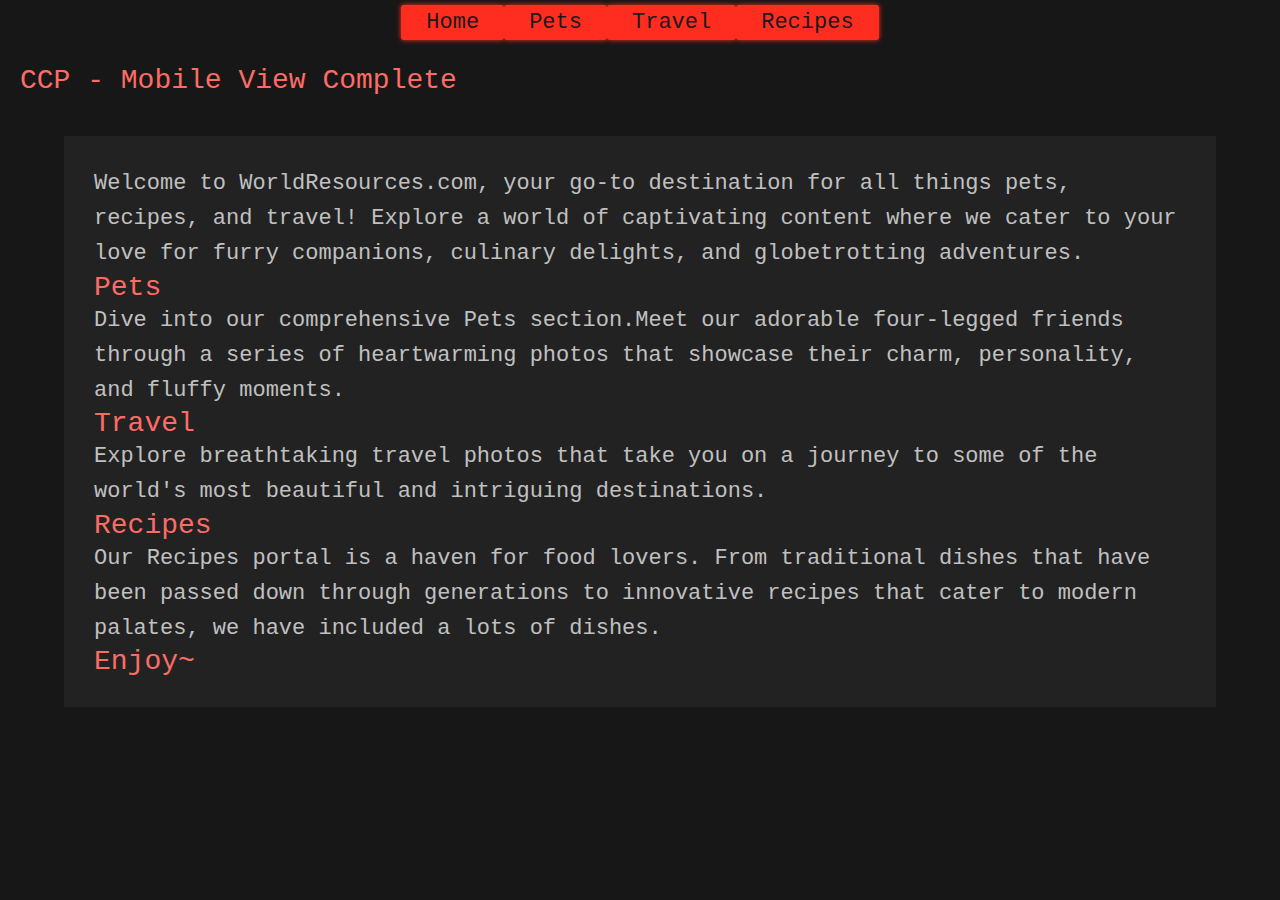
<file: index.html>
<!DOCTYPE html>
<html lang="en">
<head>
    <meta charset="UTF-8">
    <meta name="viewport" content="width=device-width, initial-scale=1.0">
    <link rel="stylesheet" href="css/reset.css">
    <link rel="stylesheet" href="css/style.css">
    <title>travel</title>
</head>
<body>
    
    <a href="#mainContent" class="visually-hidden focusable"> Skip to main content</a>
   

    <header>
        <nav>
            <ul>
                <li><a href = "index.html">Home</a></li>
                <li><a href = "pets.html"> Pets</a></li>
                <li><a href = "travel.html"> Travel</a></li>
                <li><a href = "recipes.html"> Recipes</a></li>
            </ul>
        </nav>
        <h1>CCP - Mobile View Complete</h1> 
        

    </header>
    <main id="mainContent">
        <div>
            <p>Welcome to <a href = "index.html">WorldResources.com</a>, your go-to destination for all things pets, recipes, and travel! Explore a world of captivating content where we cater to your love for furry companions, culinary delights, and globetrotting adventures.

            </p>

        </div>

        
        <h2>Pets</h2>
            <p>Dive into our comprehensive Pets section.Meet our adorable four-legged friends through a series of heartwarming photos that showcase their charm, personality, and fluffy moments.</p>
        
        
        
        <section>
            <h2>Travel</h2>
            <p>Explore breathtaking travel photos that take you on a journey to some of the world's most beautiful and intriguing destinations.</p>
        </section>

        <section>
            <h2>Recipes</h2>
            <p>Our Recipes portal is a haven for food lovers. From traditional dishes that have been passed down through generations to innovative recipes that cater to modern palates, we have included a lots of dishes. </p>
        </section>
        <h3>Enjoy~</h3>
    
            
    </main>
    
</body>
</html>
</file>
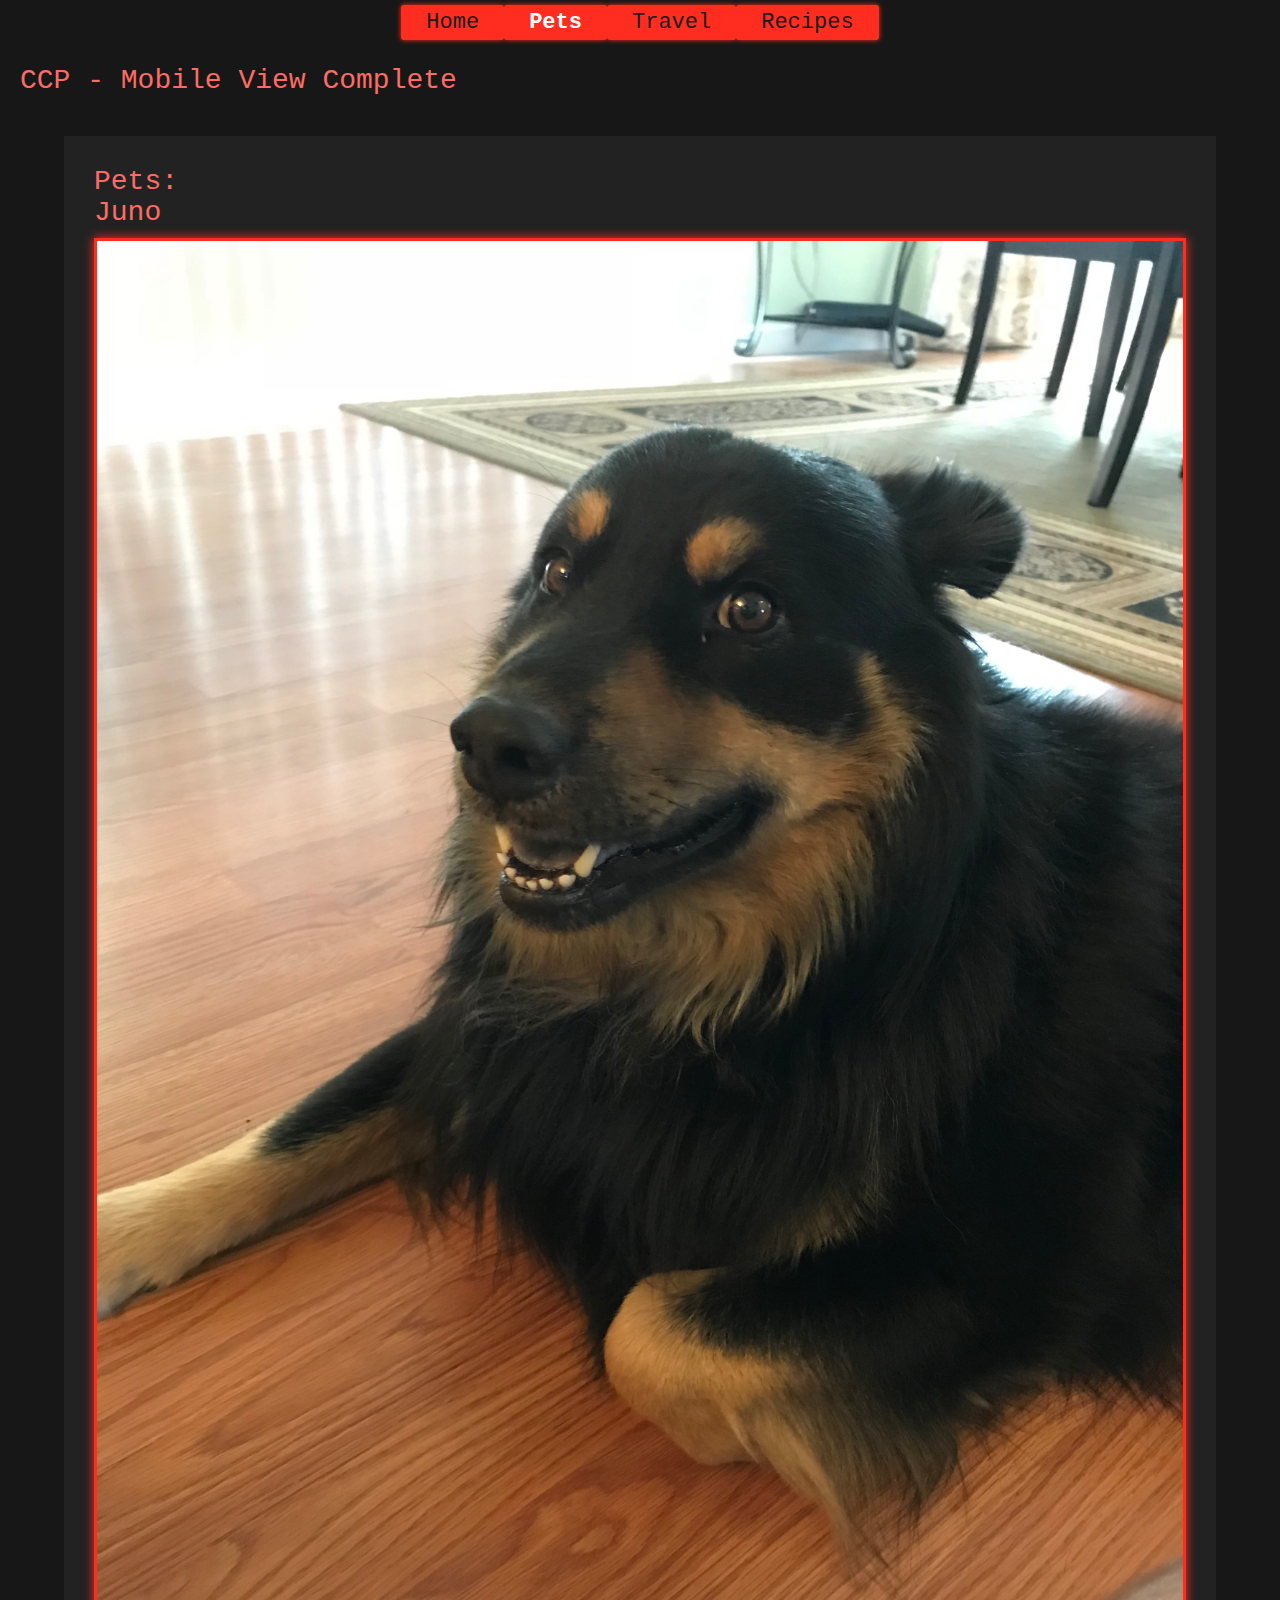
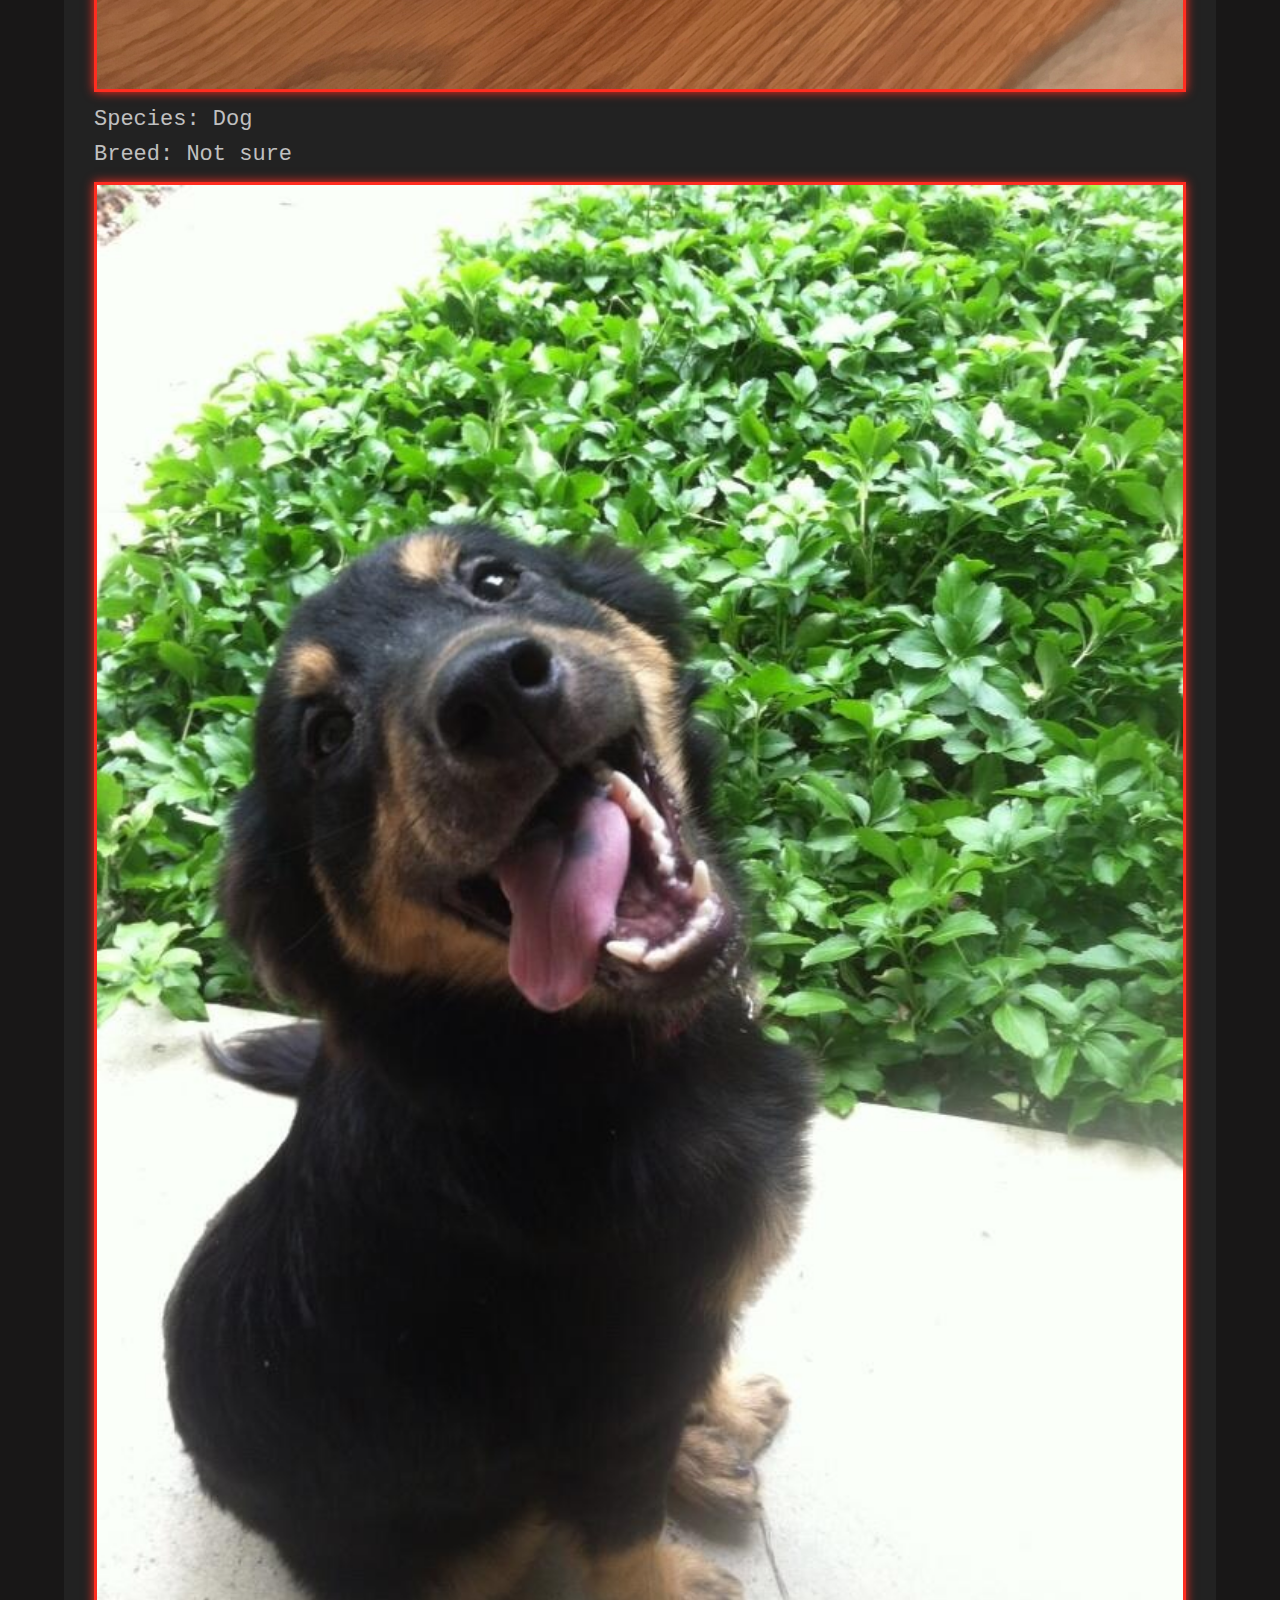
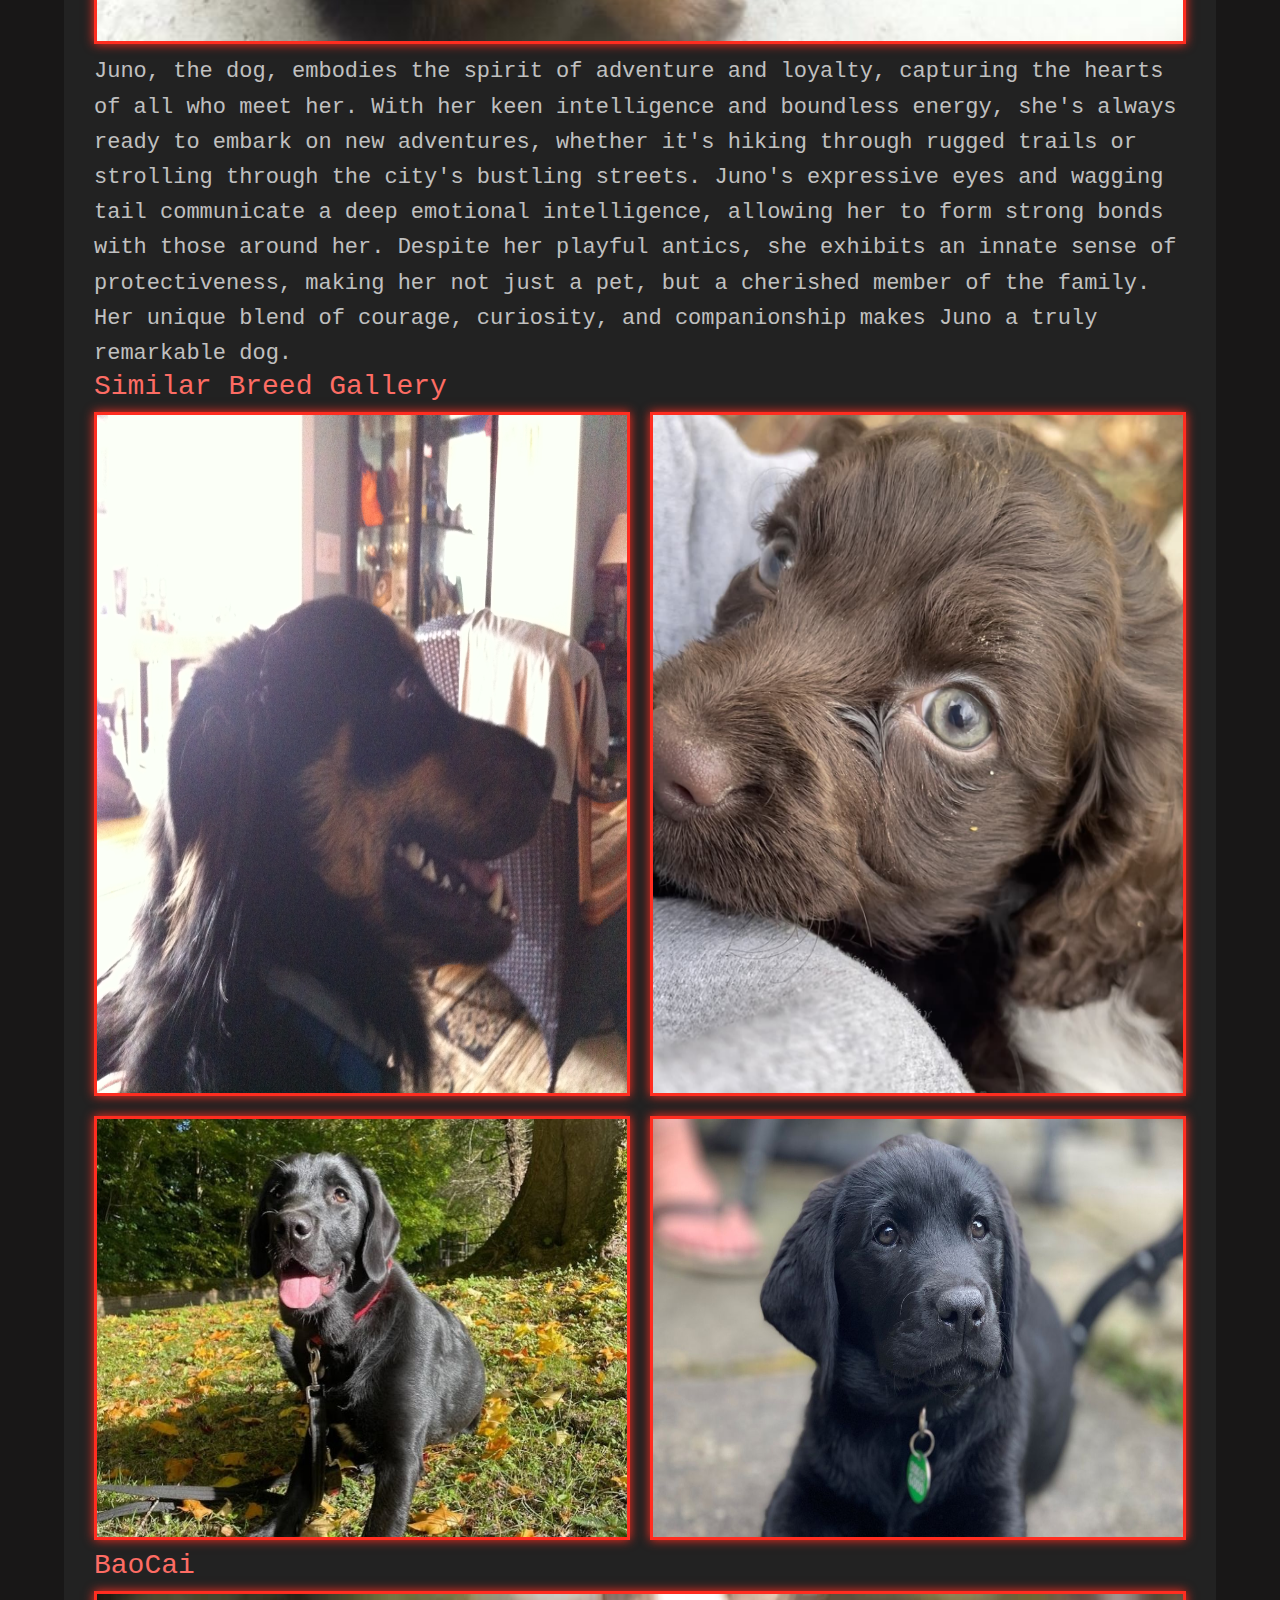
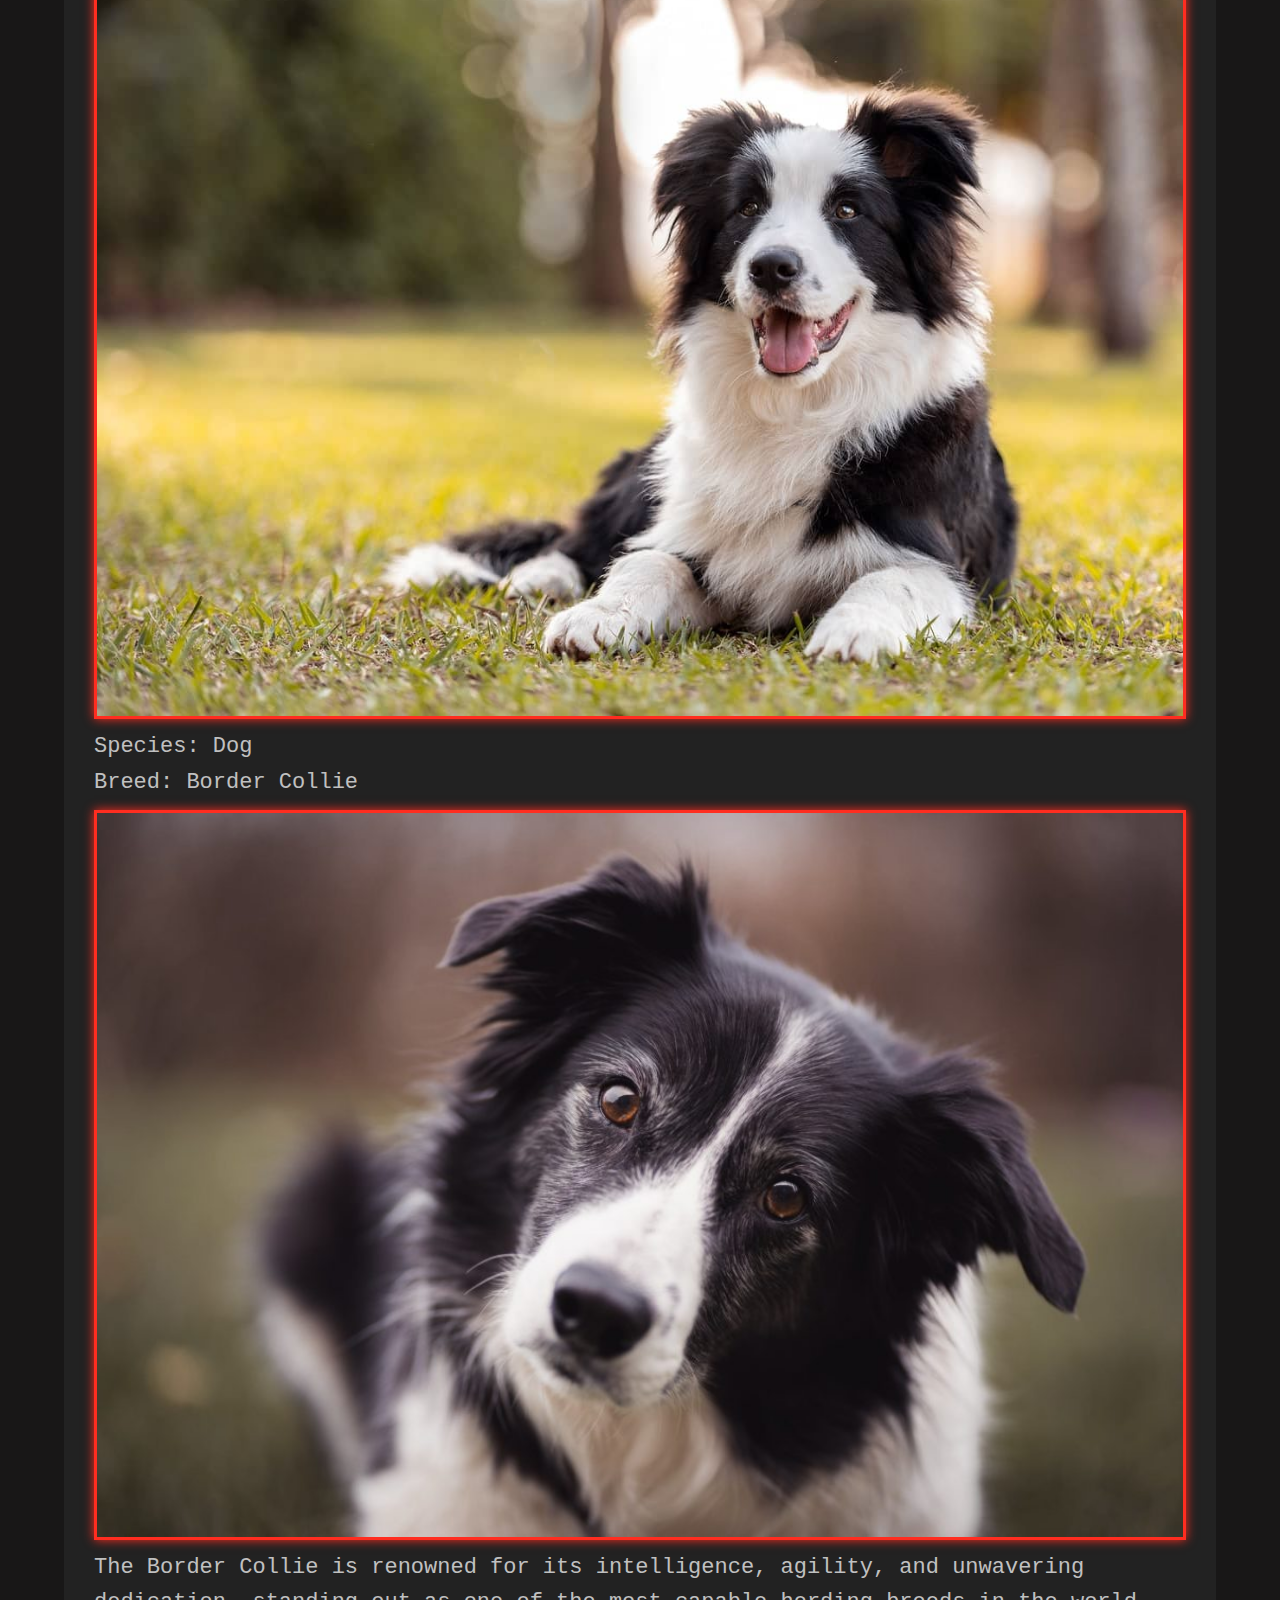
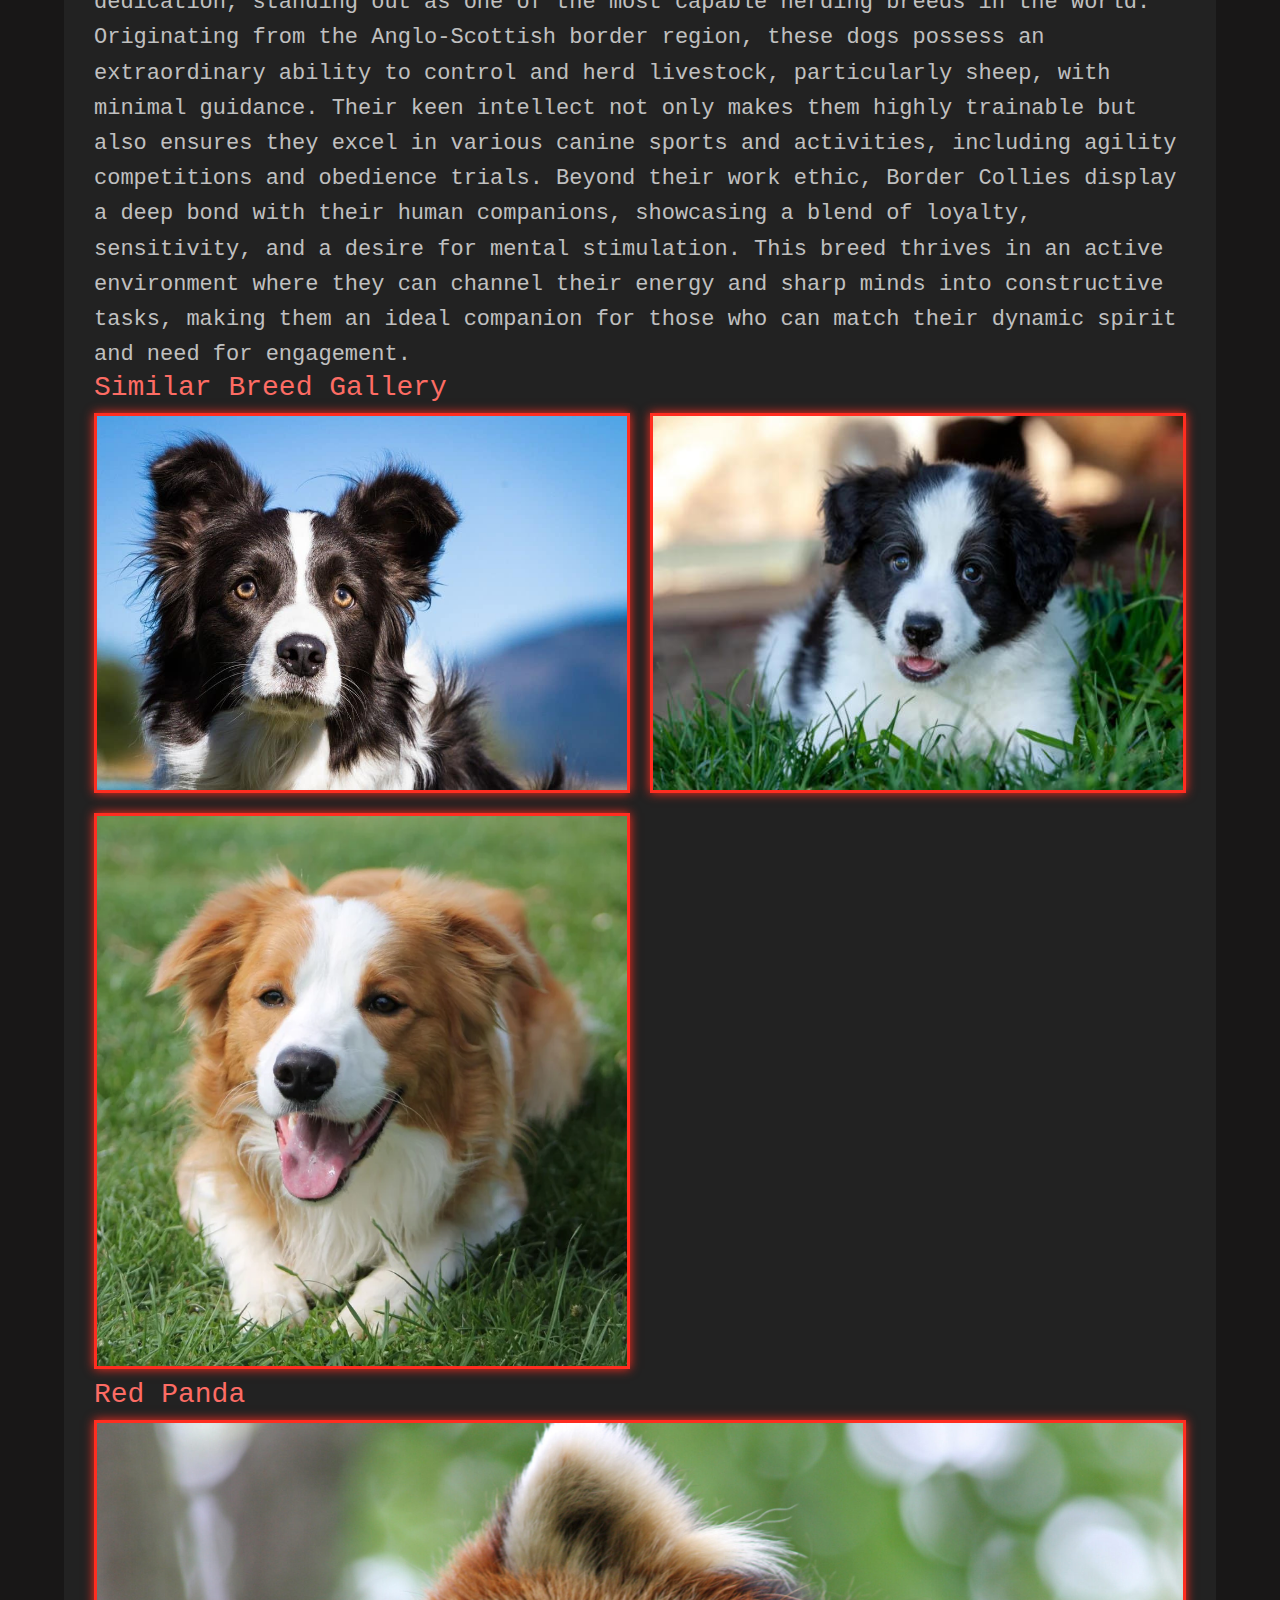
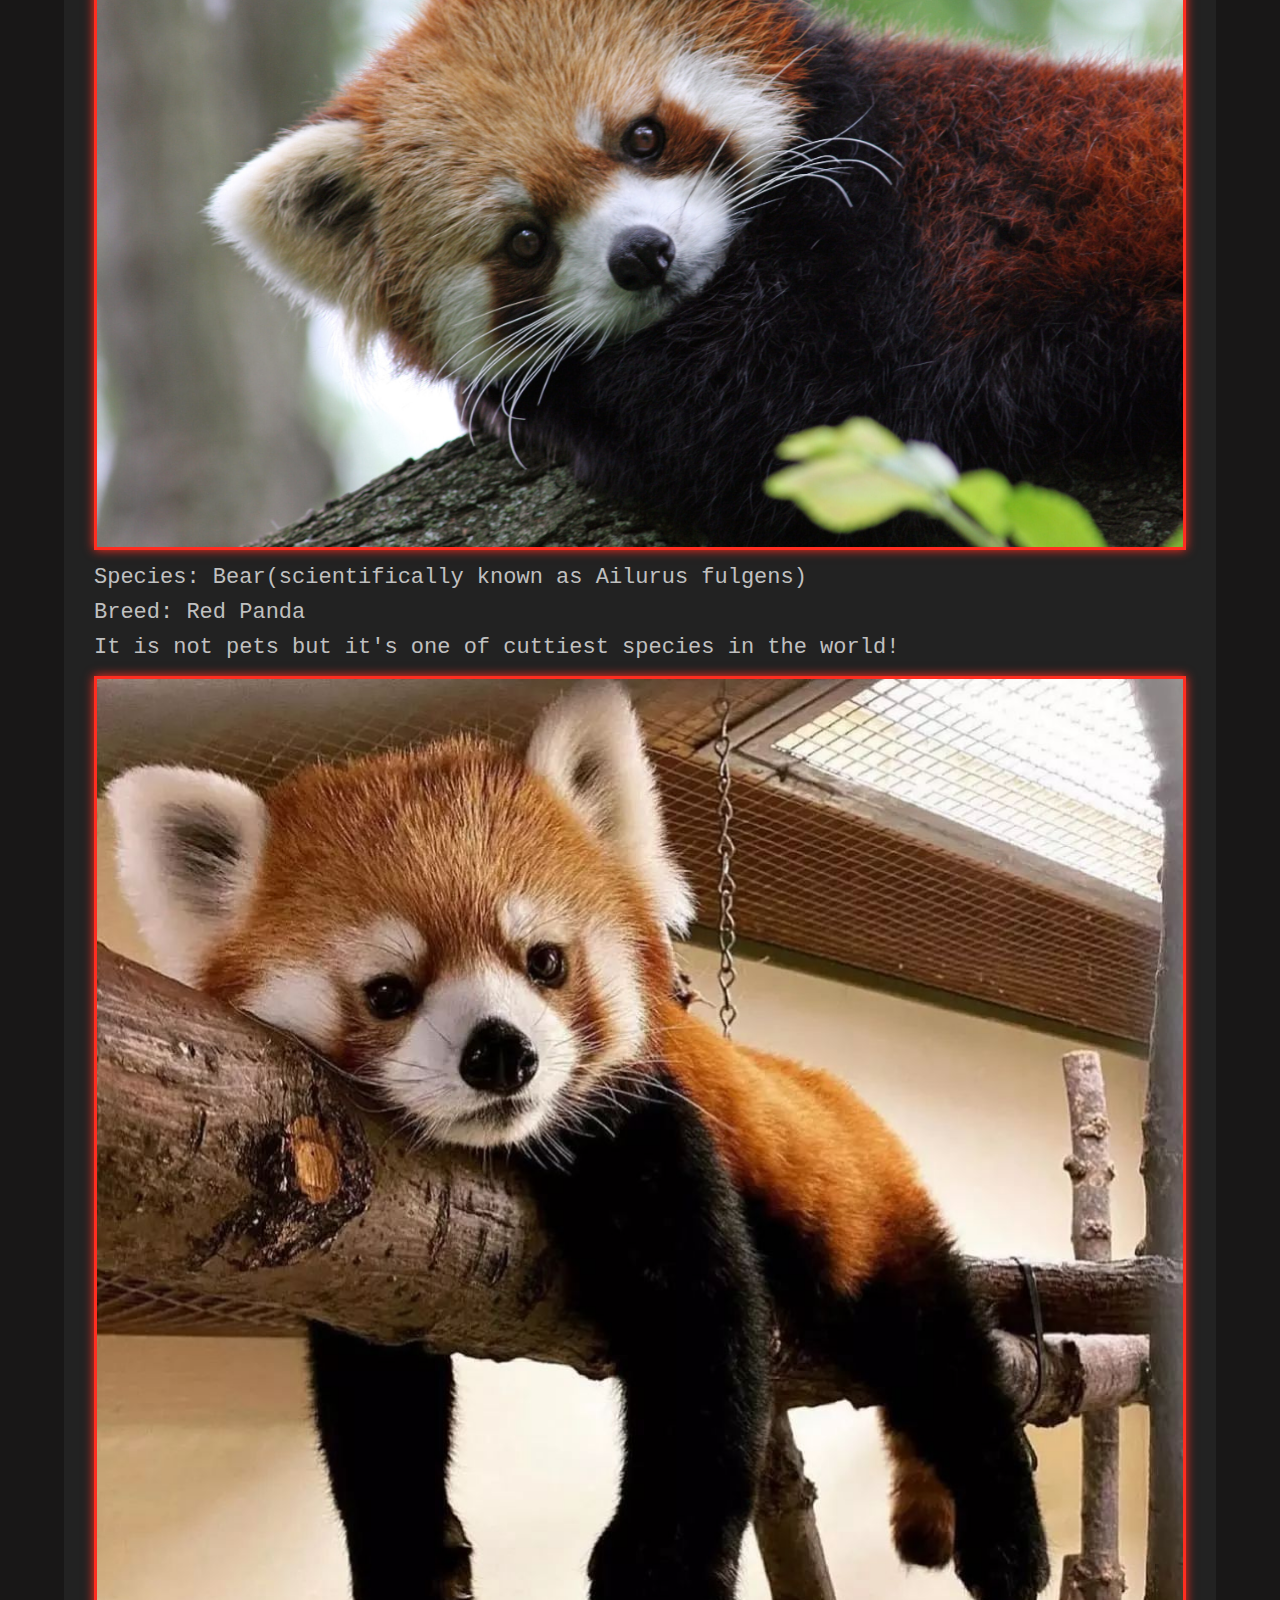
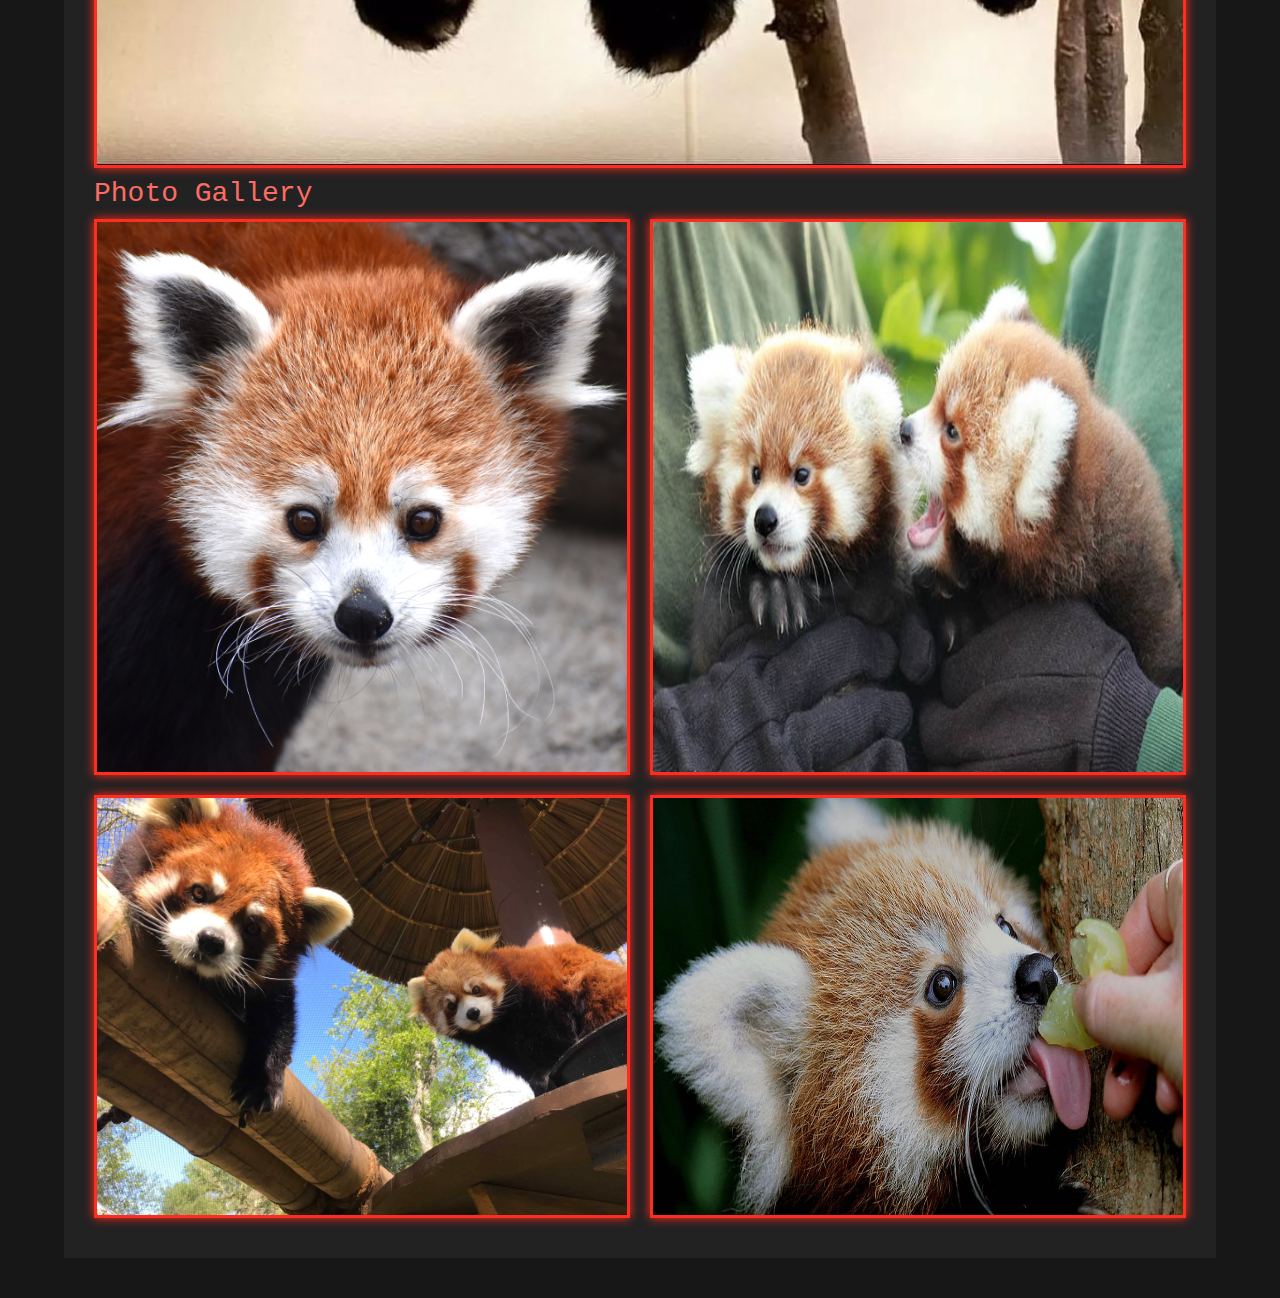
<file: pets.html>
<!DOCTYPE html>
<html lang="en">
<head>
    <meta charset="UTF-8">
    <meta name="viewport" content="width=device-width, initial-scale=1.0">
    <link rel="stylesheet" href="css/reset.css">
    <link rel="stylesheet" href="css/style.css">
    <title>Document</title>
</head>
<body>
    <a href="#mainContent" class="visually-hidden focusable"> Skip to main content</a>
    <header>
        <nav>
            <ul>
                <li><a href = "index.html">Home</a></li>
                <li><a href = "pets.html" class="active"> Pets</a></li>
                <li><a href = "travel.html"> Travel</a></li>
                <li><a href = "recipes.html"> Recipes</a></li>
            </ul>
        </nav> 
        <h1>CCP - Mobile View Complete</h1>
    </header>
  
    <main id="mainContent">
        <h2>Pets:</h2>
        <div>
            
            <h2>Juno</h2>
            <img src="images/Juno1.JPG" width = "400" height="400" alt="Juno_dog1">
            <p><strong>Species: Dog </strong></p> 
            <p><strong>Breed: Not sure</strong></p>
            <img src="images/Juno2.JPG" width = "400" height="400" alt="Juno_dog2">
            <p>Juno, the dog, embodies the spirit of adventure and loyalty, capturing the hearts of all who meet her. With her keen intelligence and boundless energy, she's always ready to embark on new adventures, whether it's hiking through rugged trails or strolling through the city's bustling streets. Juno's expressive eyes and wagging tail communicate a deep emotional intelligence, allowing her to form strong bonds with those around her. Despite her playful antics, she exhibits an innate sense of protectiveness, making her not just a pet, but a cherished member of the family. Her unique blend of courage, curiosity, and companionship makes Juno a truly remarkable dog.</p>

            <h3>Similar Breed Gallery</h3>
            <div class="gallery-grid2">
            <img src="images/Juno3.JPG" width ="200" alt="Juno_dog3">
            <img src="images/Juno4.jpeg"  width ="200" alt="Juno_dog4" >
            <img src="images/Juno5.jpeg"  width ="200" alt="Juno_dog5">
            <img src="images/Juno6.jpeg"  width ="200" alt="Juno_dog6">
            </div>
        
        </div>  
        
        <div>
            <h2>BaoCai</h2>
            <img src="images/BorderCollie1.jpeg" width = "400" height="300" alt="baocai1">
            <p><strong>Species: Dog </strong></p>
            <p><strong>Breed: Border Collie</strong></p>
            <img src="images/BorderCollie2.jpeg" width = "400" height="300" alt="baocai2">
            <p>The Border Collie is renowned for its intelligence, agility, and unwavering dedication, standing out as one of the most capable herding breeds in the world. Originating from the Anglo-Scottish border region, these dogs possess an extraordinary ability to control and herd livestock, particularly sheep, with minimal guidance. Their keen intellect not only makes them highly trainable but also ensures they excel in various canine sports and activities, including agility competitions and obedience trials. Beyond their work ethic, Border Collies display a deep bond with their human companions, showcasing a blend of loyalty, sensitivity, and a desire for mental stimulation. This breed thrives in an active environment where they can channel their energy and sharp minds into constructive tasks, making them an ideal companion for those who can match their dynamic spirit and need for engagement.</p>

            <h3>Similar Breed Gallery</h3>
            <div class="gallery-grid2">
            <img src="images/BorderCollie3.jpeg" width ="200" alt="baocai3">
            <img src="images/BorderCollie5.jpeg"  width ="200" alt="baocai4">
            <img src="images/BorderCollie6.webp"  width ="200" alt="baocai5">
            </div>
        </div>  
            
        <div>
            <h2>Red Panda</h2>
            <img src="images/RedPanda1.jpeg" width = "400" height="300" alt="panda1">
            <p><strong>Species: Bear(scientifically known as Ailurus fulgens) </strong></p>
            <p><strong>Breed: Red Panda</strong></p>
            <p>It is not pets but it's one of cuttiest species in the world!</p>
            <img src="images/RedPanda3.jpeg" width = "400" height="400" alt="panda1">

            <h3>Photo Gallery</h3>
            <div class="gallery-grid2">
            <img src="images/RedPanda2.png" width ="200" alt="panda3">
            <img src="images/RedPanda4.jpeg"  width ="200" alt="panda4">
            <img src="images/RedPanda5.jpeg"  width ="200" alt="panda5">
            <img src="images/RedPanda6.jpeg"  width ="200" alt="panda6">
            </div>
        </div>
        
        
        
    </main>
    
</body>
</html>
</file>
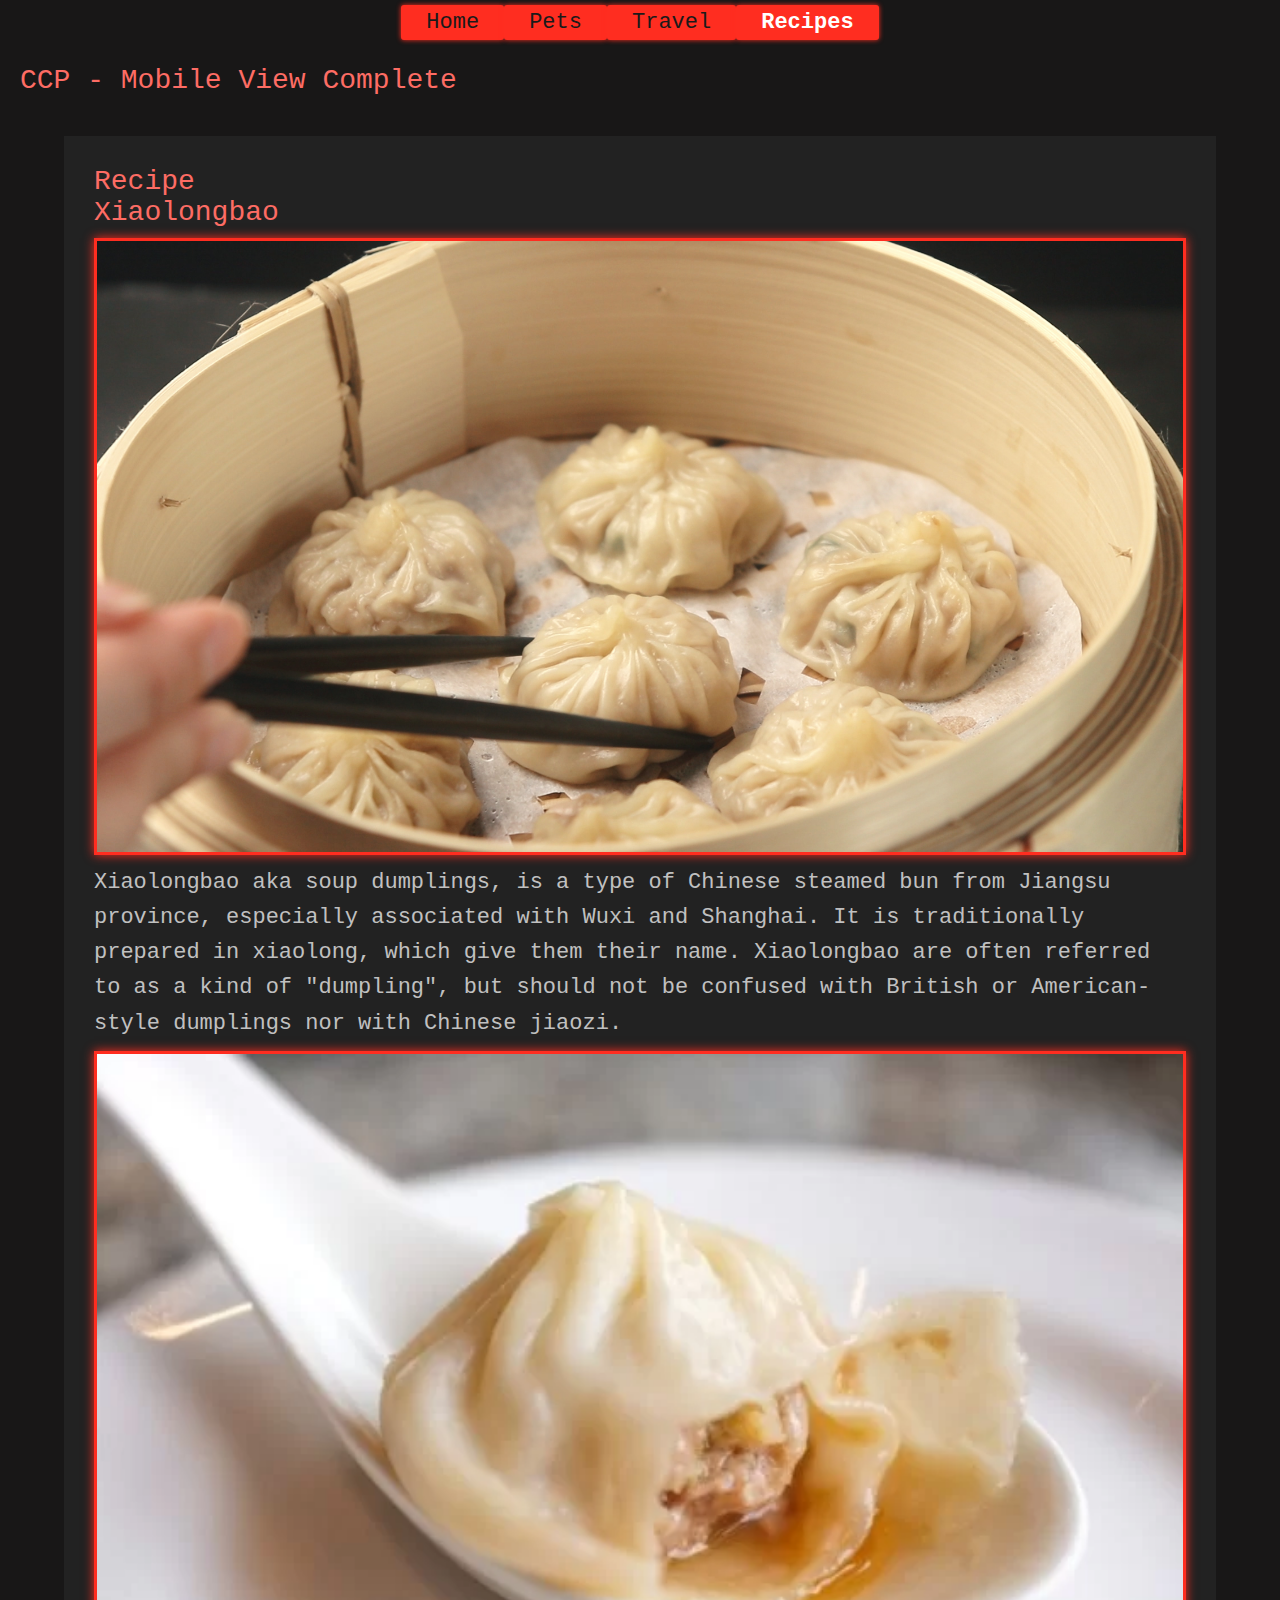
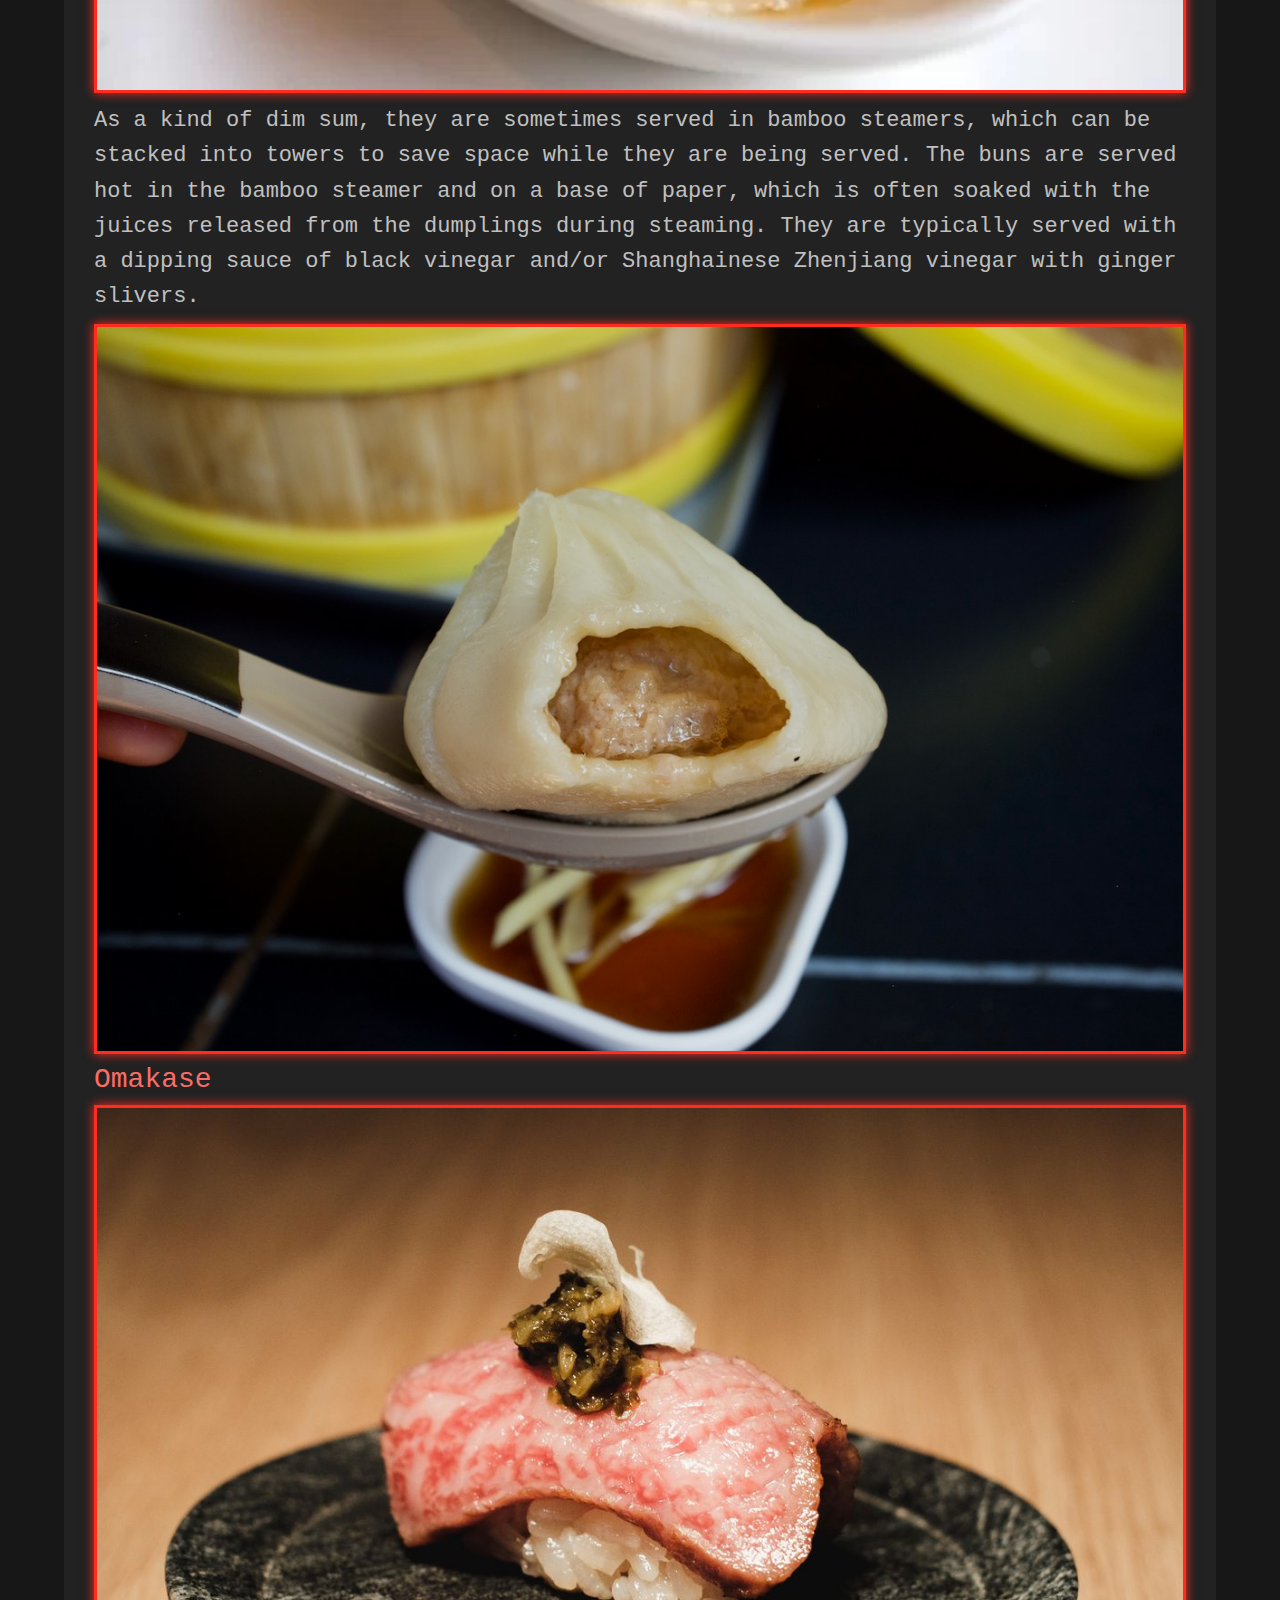
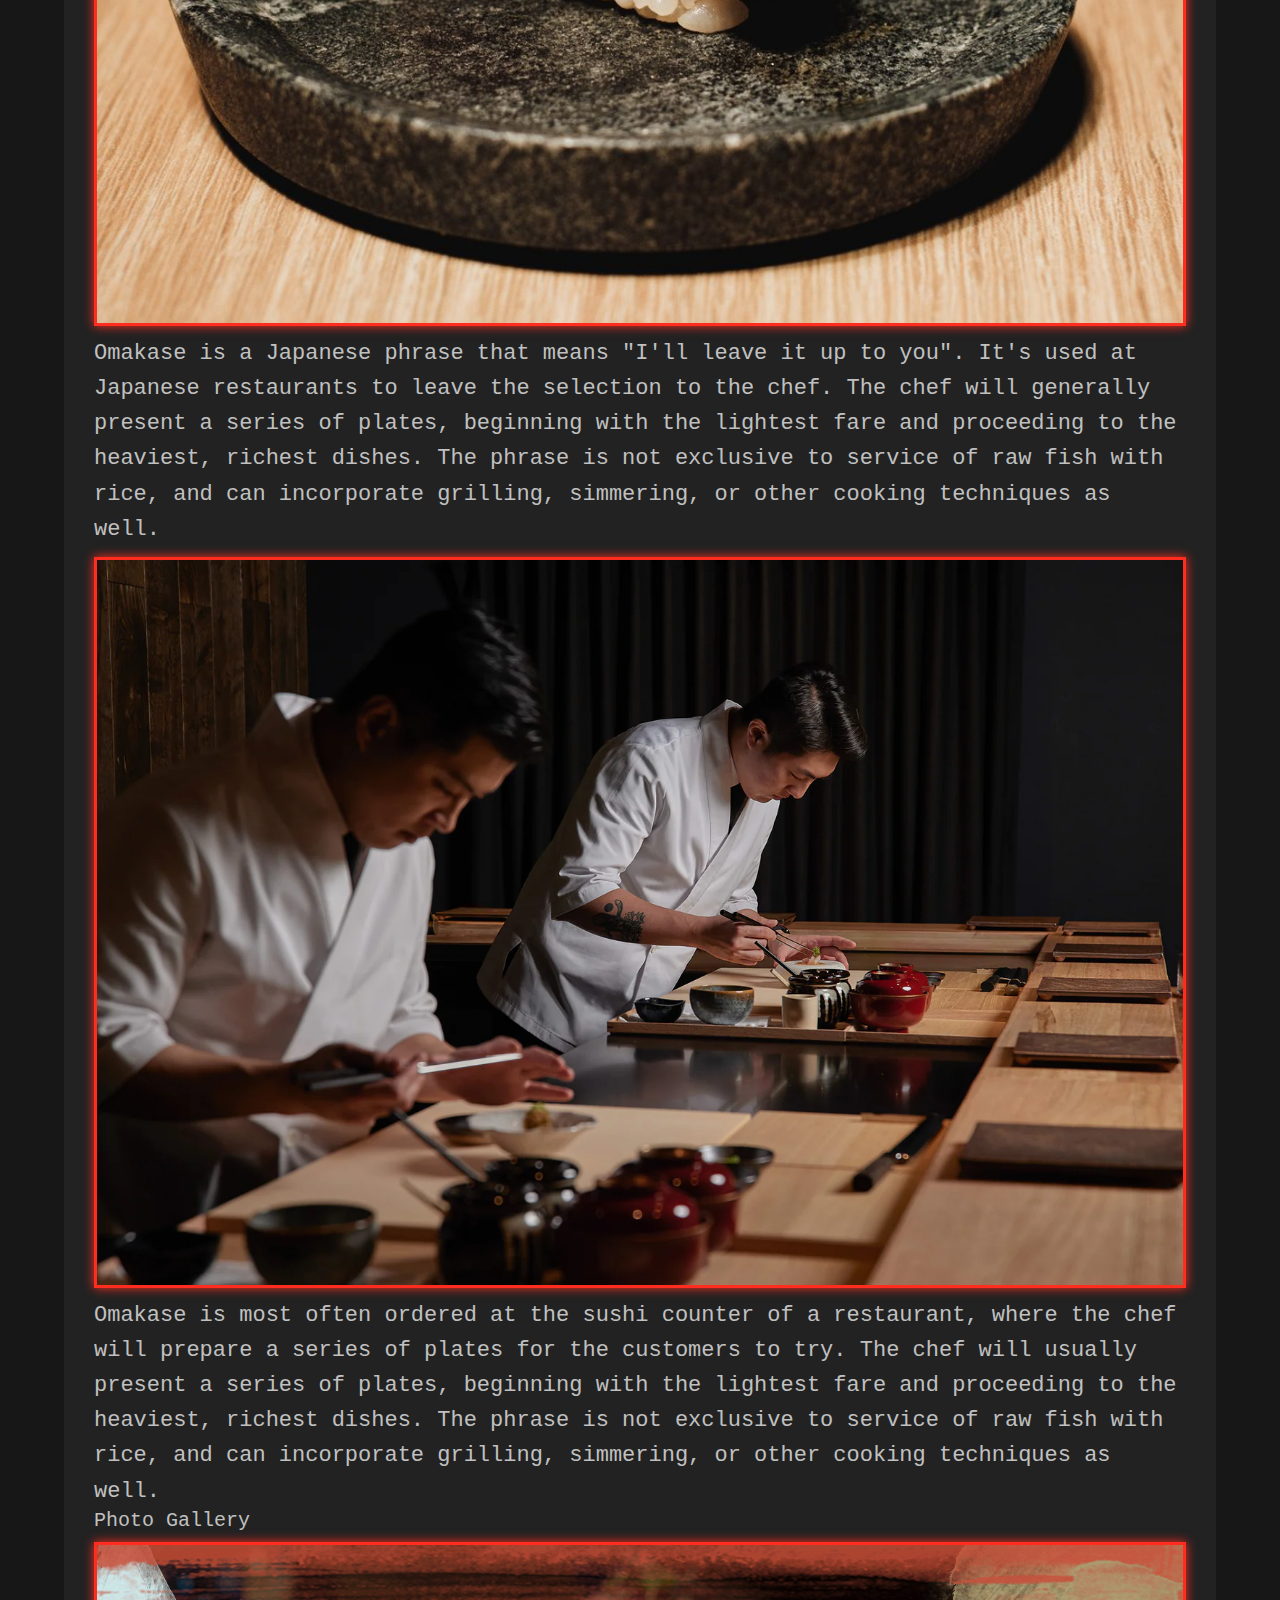
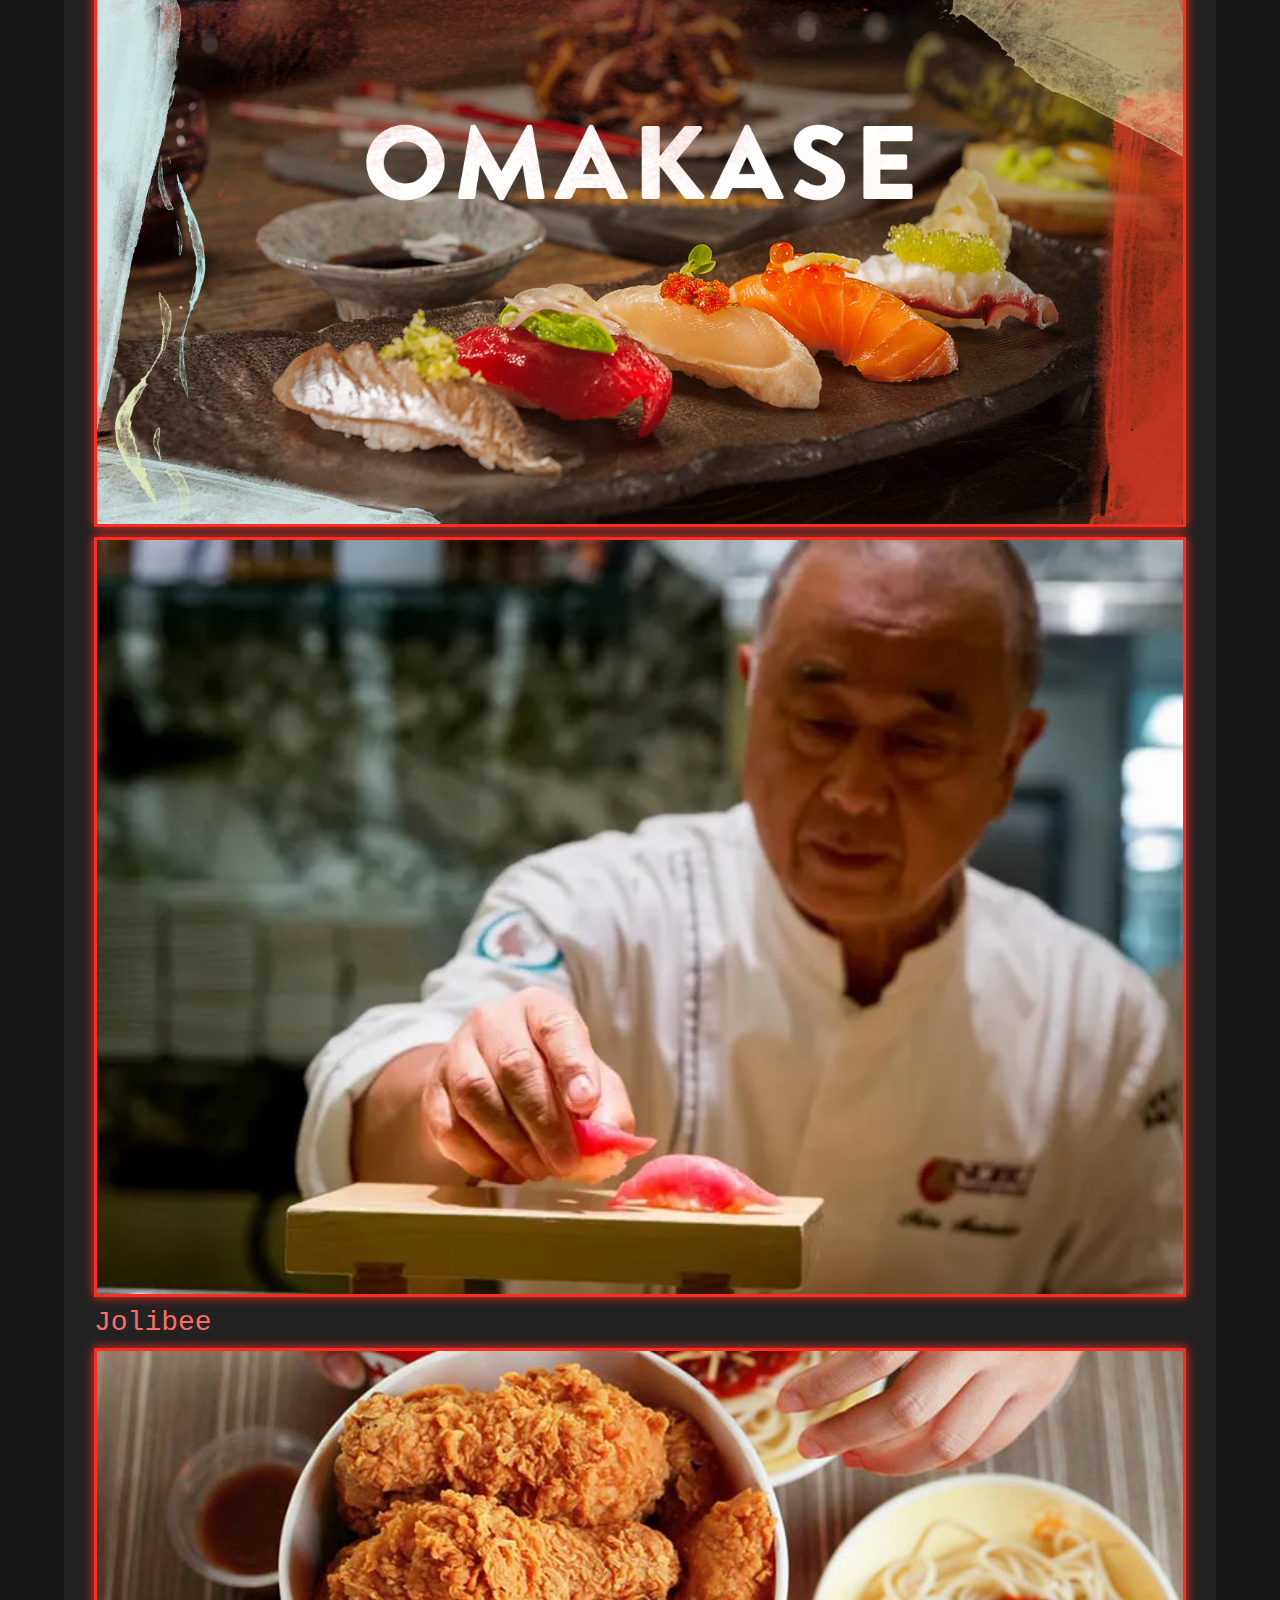
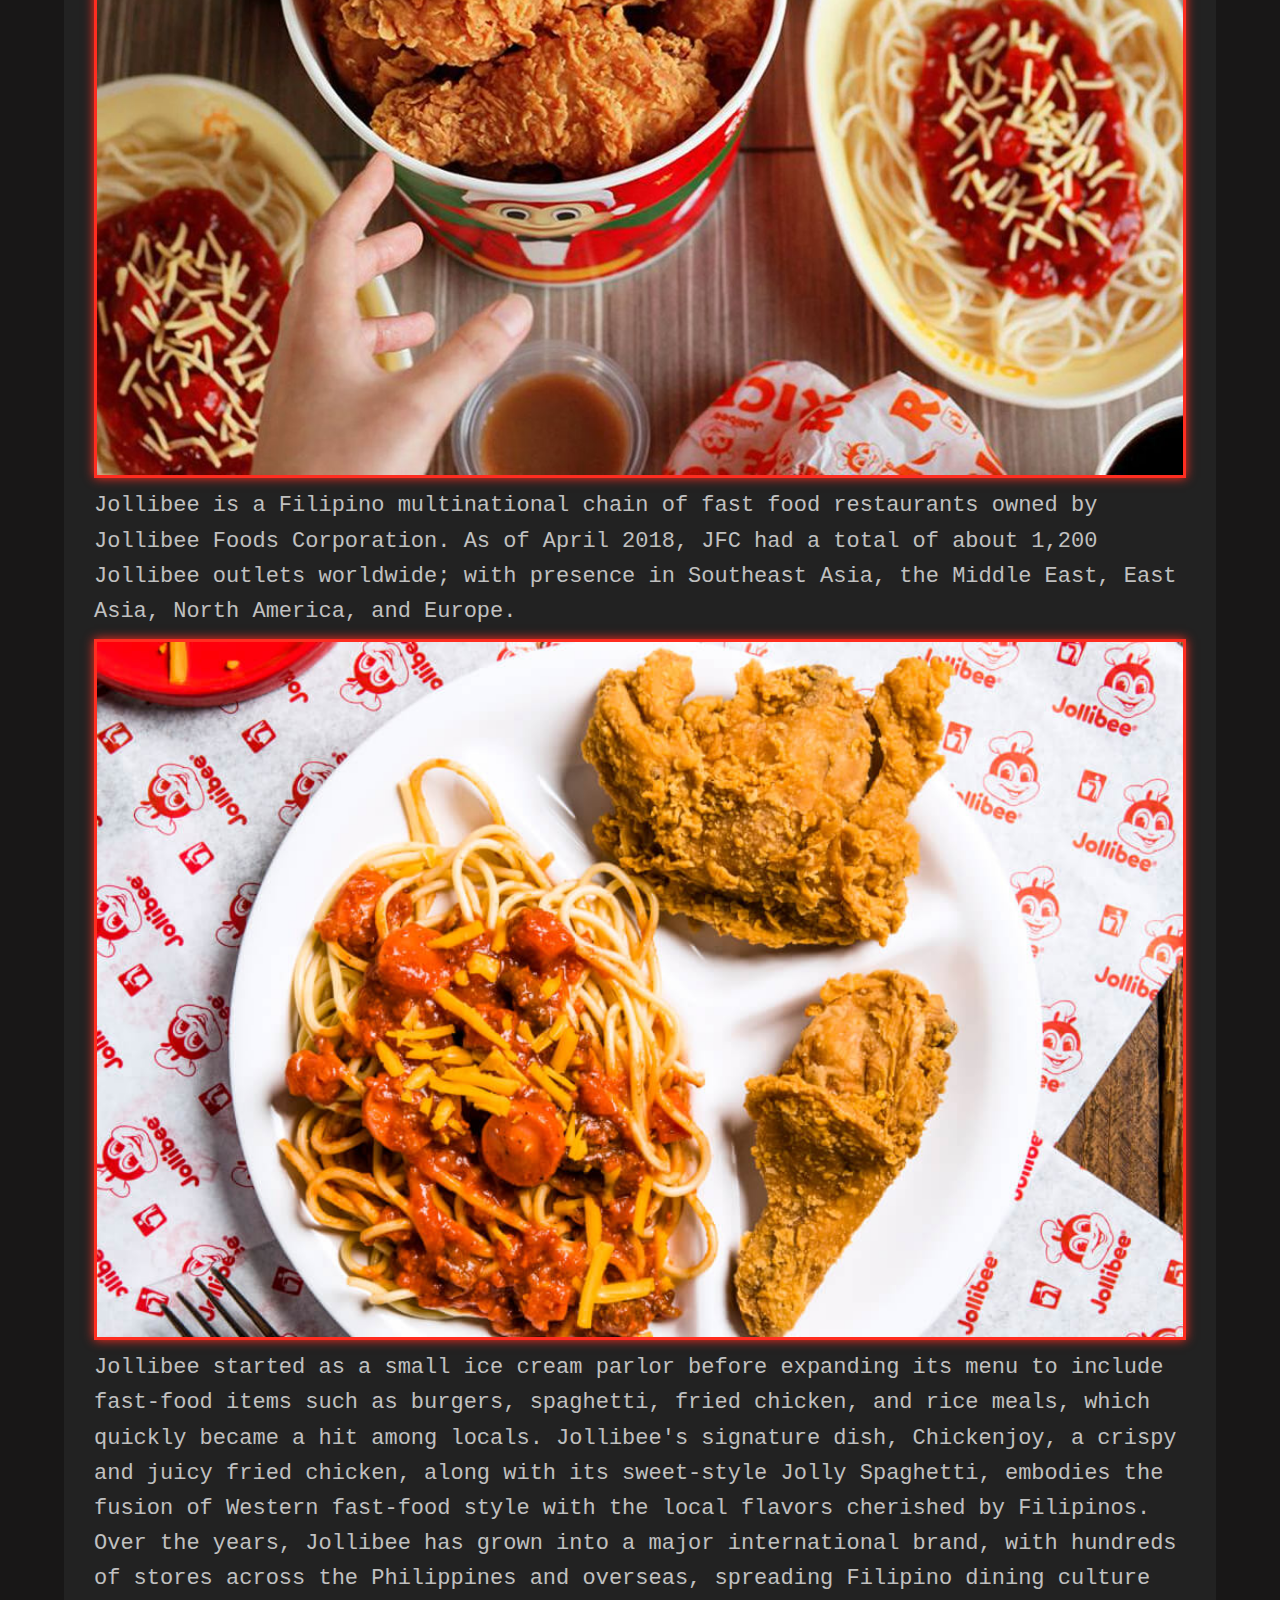
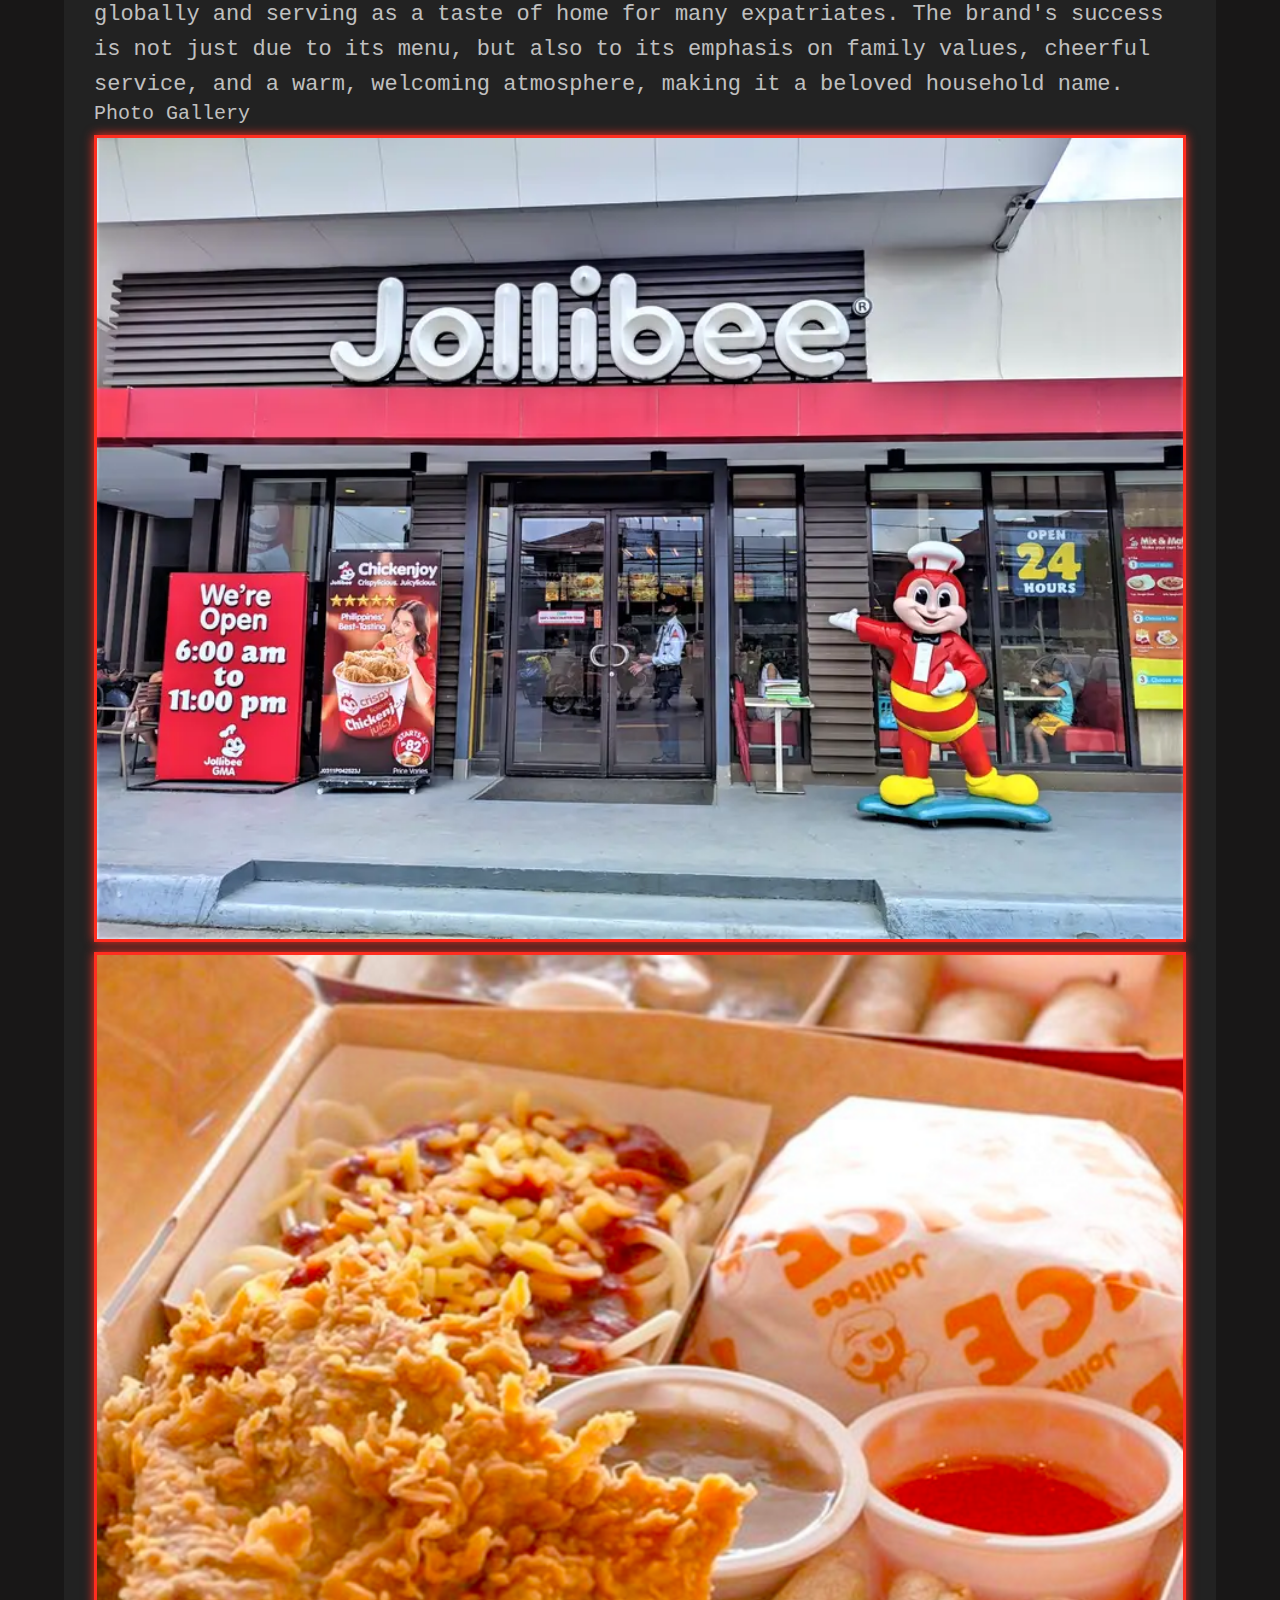
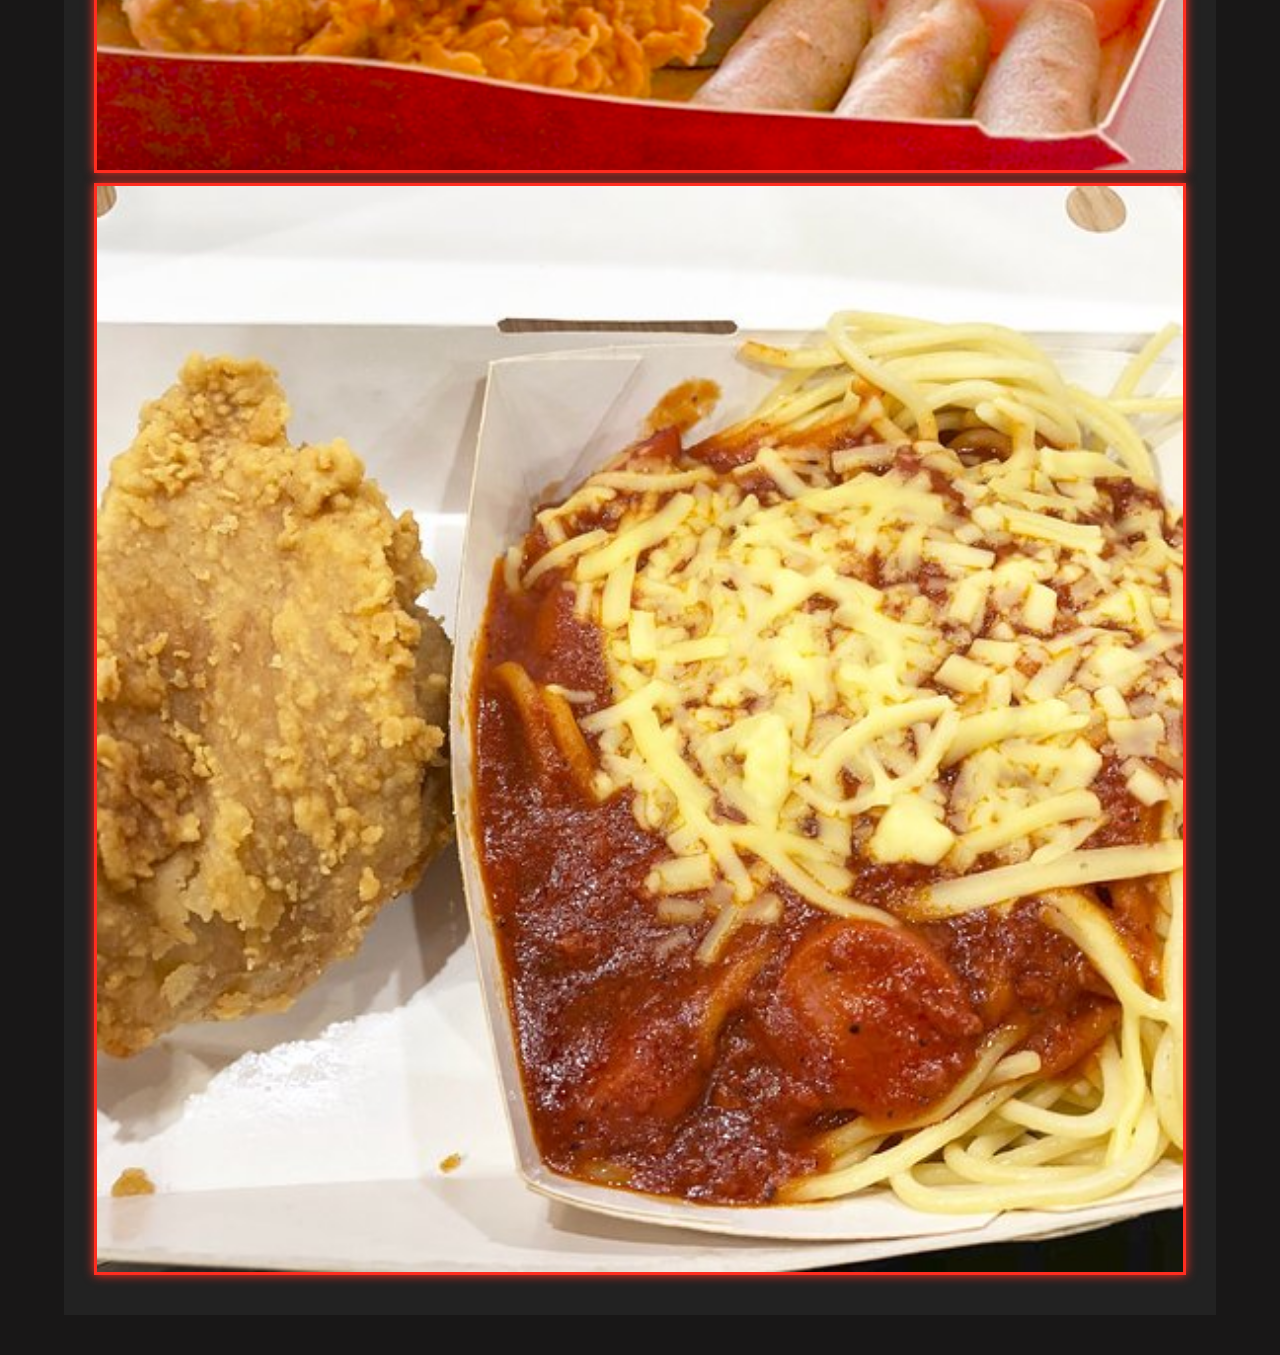
<file: recipes.html>
<!DOCTYPE html>
<html lang="en">
<head>
    <meta charset="UTF-8">
    <meta name="viewport" content="width=device-width, initial-scale=1.0">
    <link rel="stylesheet" href="css/reset.css">
    <link rel="stylesheet" href="css/style.css">
    <title>Document</title>
</head>
<body>
    <a href="#mainContent" class="visually-hidden focusable"> Skip to main content</a>
    <header>
        <nav>
            <ul>
                <li><a href = "index.html">Home</a></li>
                <li><a href = "pets.html"> Pets</a></li>
                <li><a href = "travel.html"> Travel</a></li>
                <li><a href = "recipes.html " class="active"> Recipes</a></li>
            </ul>
        </nav> 
        <h1>CCP - Mobile View Complete</h1>
    </header>
    
    
    <main id="mainContent">
        

        <h2>Recipe</h2>
        <div>
            <h3>Xiaolongbao</h3>
            <img src="images/xiaolongbao1.jpeg" width = "400" height="300" alt="Xiaolongbao">
            <P>Xiaolongbao aka soup dumplings, is a type of Chinese steamed bun from Jiangsu province, especially associated with Wuxi and Shanghai. It is traditionally prepared in xiaolong, which give them their name. Xiaolongbao are often referred to as a kind of "dumpling", but should not be confused with British or American-style dumplings nor with Chinese jiaozi.</P>
            <img src="images/xiaolongbao2.webp" width = "400" height="300" alt="Xiaolongbao_wiki_img">
            <p>As a kind of dim sum, they are sometimes served in bamboo steamers, which can be stacked into towers to save space while they are being served. The buns are served hot in the bamboo steamer and on a base of paper, which is often soaked with the juices released from the dumplings during steaming. They are typically served with a dipping sauce of black vinegar and/or Shanghainese Zhenjiang vinegar with ginger slivers.</p>
            <img src="images/xiaolongbao3.jpeg" width ="400" alt = "Xiaolongbao">
        </div>  
            
        <div>
            <h3>Omakase</h3>
            <img src="images/omakase1.jpg" width = "400" height="300" alt="Omakase">
            <P>Omakase is a Japanese phrase that means "I'll leave it up to you". It's used at Japanese restaurants to leave the selection to the chef. The chef will generally present a series of plates, beginning with the lightest fare and proceeding to the heaviest, richest dishes. The phrase is not exclusive to service of raw fish with rice, and can incorporate grilling, simmering, or other cooking techniques as well.</P>
            <img src="images/omakase2.webp" width = "400" height="300" alt="Omakase_wiki_img">
            <p>Omakase is most often ordered at the sushi counter of a restaurant, where the chef will prepare a series of plates for the customers to try. The chef will usually present a series of plates, beginning with the lightest fare and proceeding to the heaviest, richest dishes. The phrase is not exclusive to service of raw fish with rice, and can incorporate grilling, simmering, or other cooking techniques as well.</p>
            <h4>Photo Gallery</h4>
            <img src="images/omakase3.png" width ="200" alt = "Omakase">
            <img src="images/omakase4.webp"  width ="200" alt="Omakase">
            
        </div>  
            
        <div>
            <h3>Jolibee</h3>
            <img src="images/Jolibee1.jpg" width = "400" height="300" alt="Jolibee">
            <P>Jollibee is a Filipino multinational chain of fast food restaurants owned by Jollibee Foods Corporation. As of April 2018, JFC had a total of about 1,200 Jollibee outlets worldwide; with presence in Southeast Asia, the Middle East, East Asia, North America, and Europe.</P>
            <img src="images/Jolibee2.jpeg" width = "400" height="300" alt="Jolibee_wiki_img">
            <p>Jollibee started as a small ice cream parlor before expanding its menu to include fast-food items such as burgers, spaghetti, fried chicken, and rice meals, which quickly became a hit among locals. Jollibee's signature dish, Chickenjoy, a crispy and juicy fried chicken, along with its sweet-style Jolly Spaghetti, embodies the fusion of Western fast-food style with the local flavors cherished by Filipinos. Over the years, Jollibee has grown into a major international brand, with hundreds of stores across the Philippines and overseas, spreading Filipino dining culture globally and serving as a taste of home for many expatriates. The brand's success is not just due to its menu, but also to its emphasis on family values, cheerful service, and a warm, welcoming atmosphere, making it a beloved household name. </p>
            <h4>Photo Gallery</h4>
            <img src="images/Jolibee3.webp" width ="200" alt = "Jolibee">
            <img src="images/Jolibee4.webp"  width ="200" alt="Jolibee">
            <img src="images/Jolibee5.jpeg"  width ="200" alt="Jolibee">
        </div>
        
       
        
    </main>
    
</body>
</html>
</file>
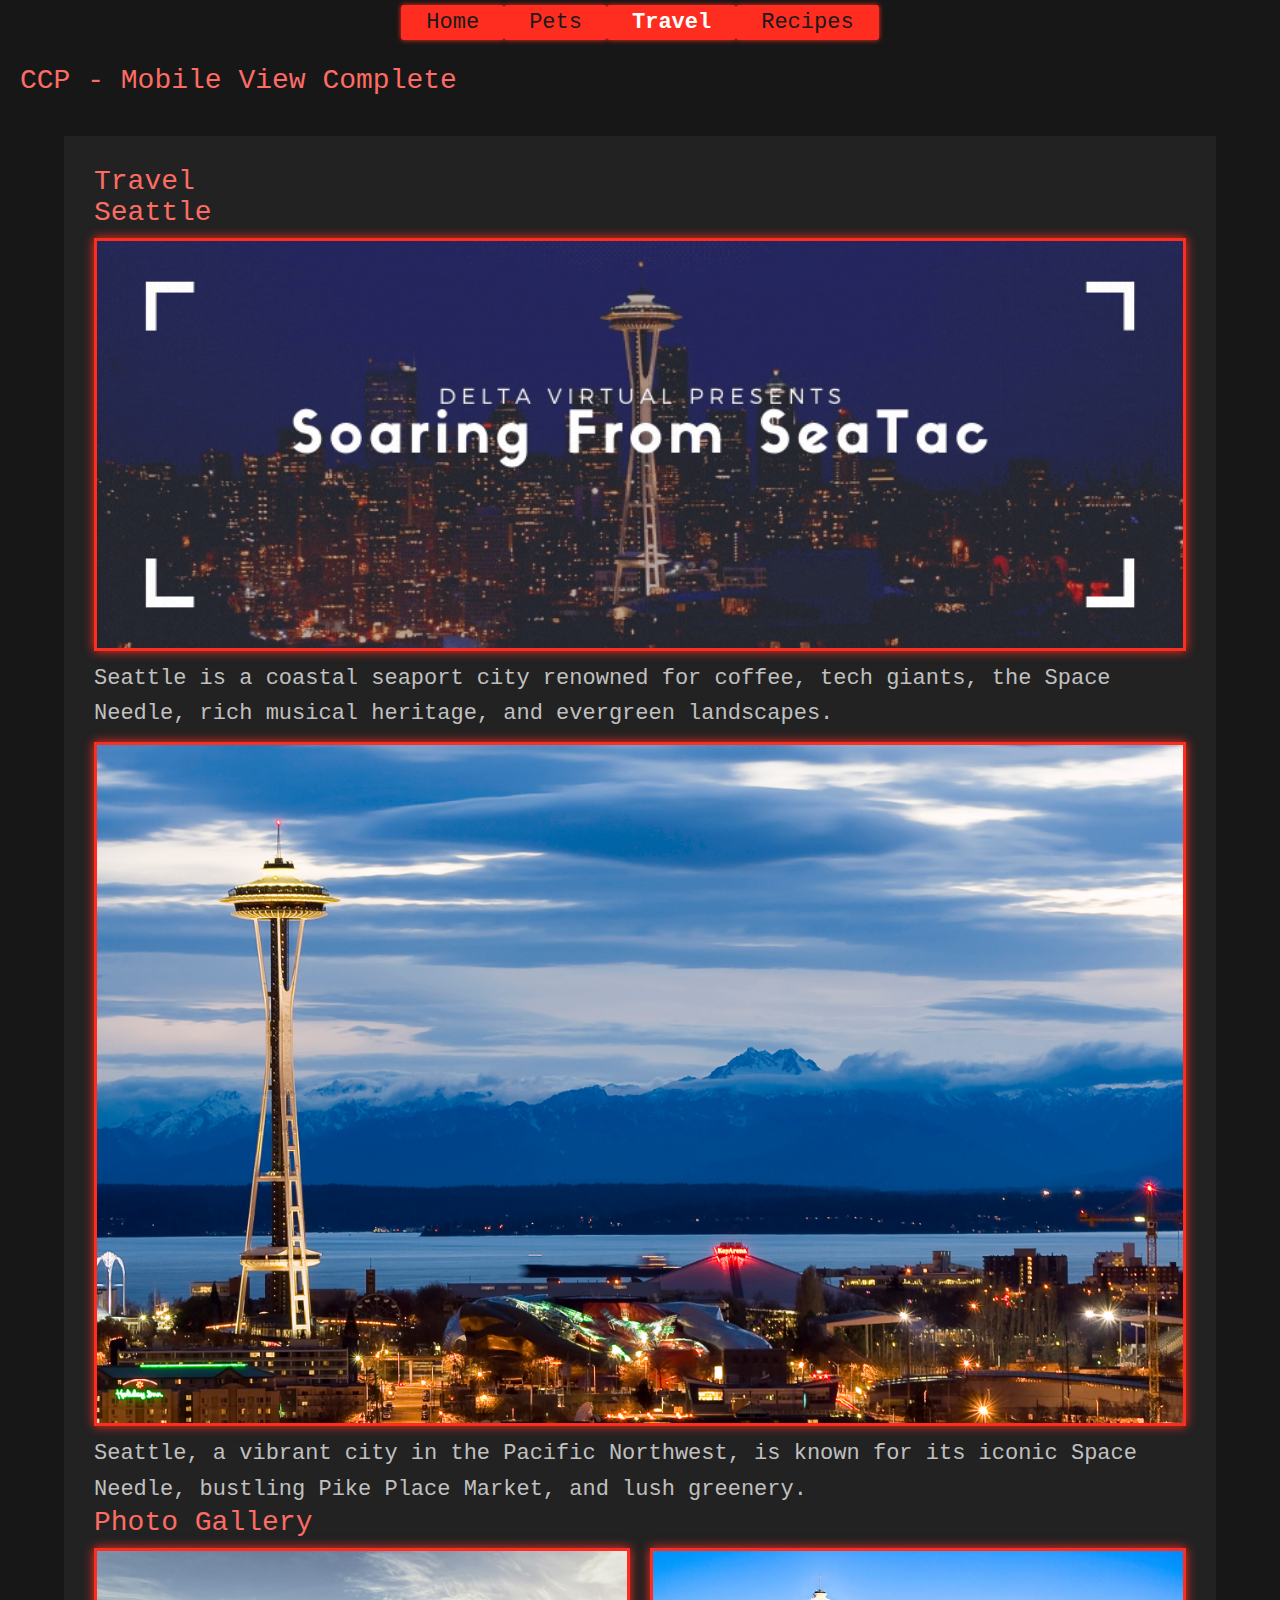
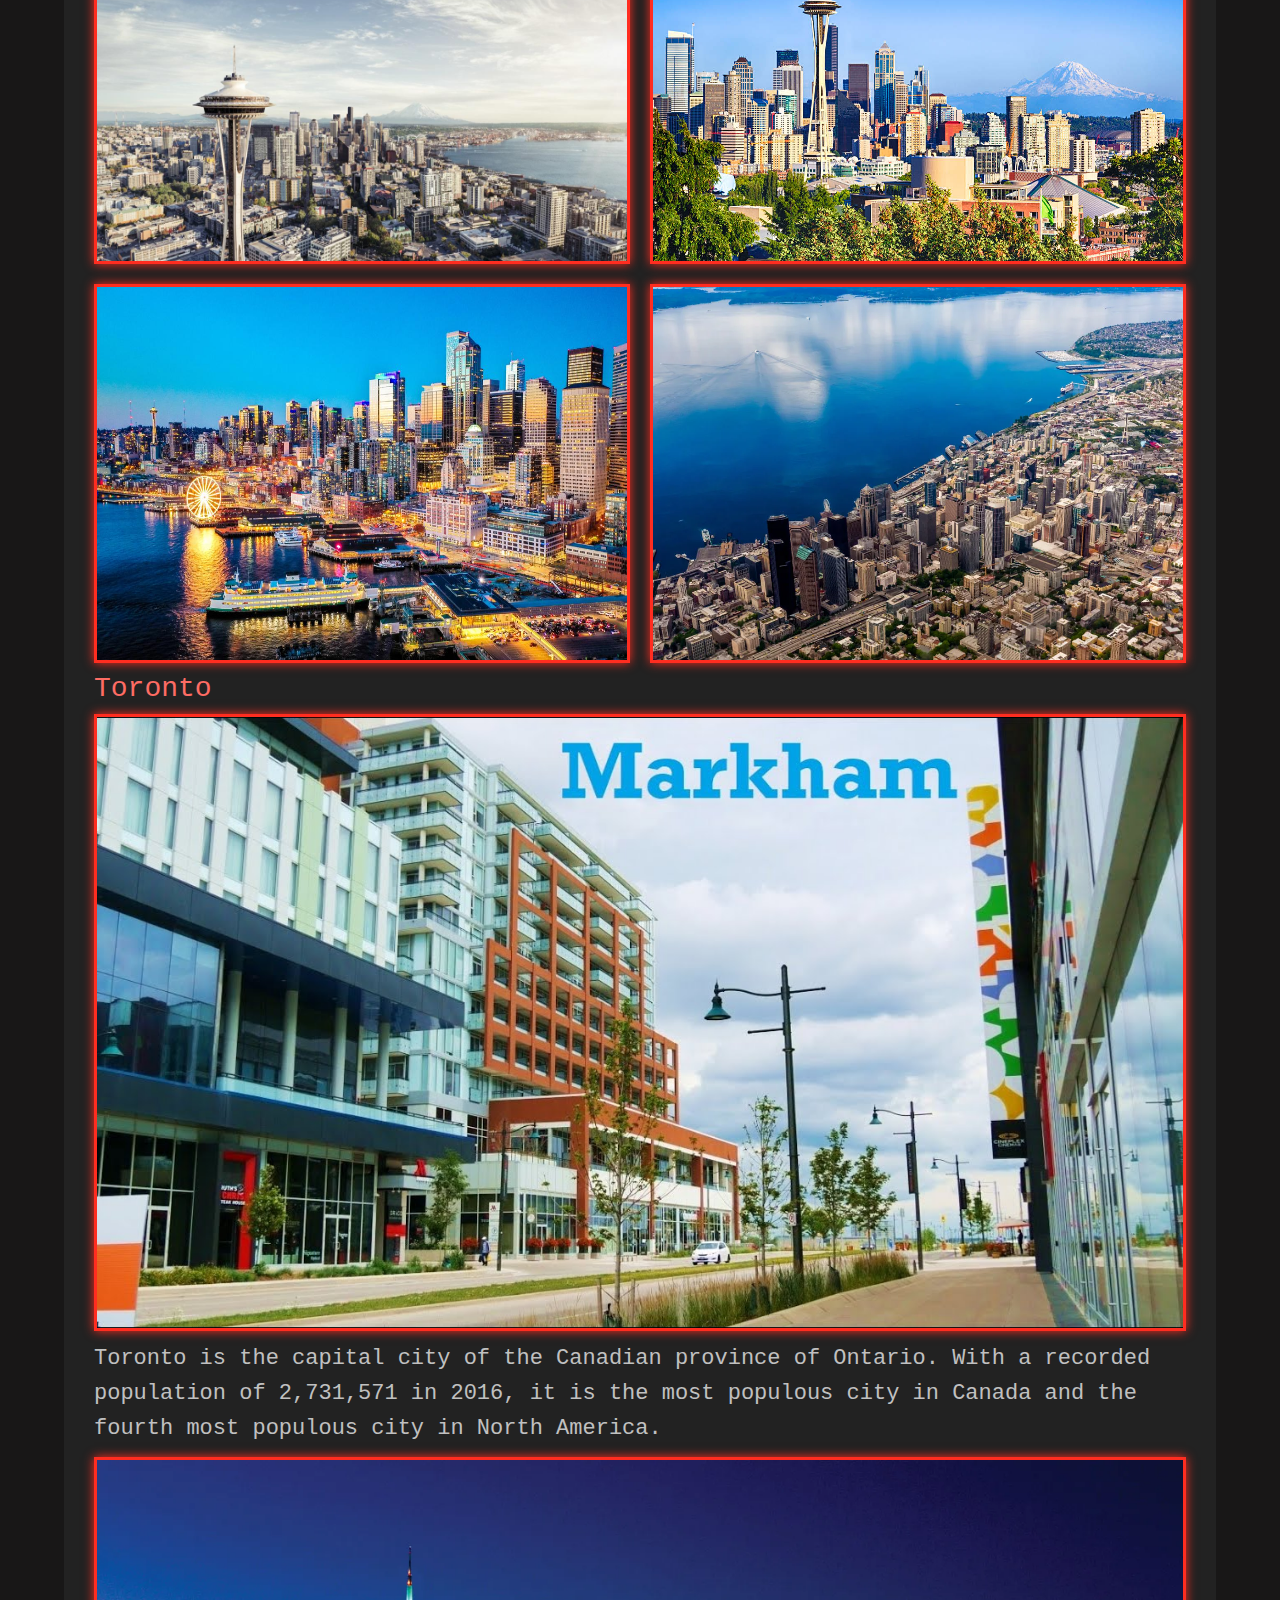
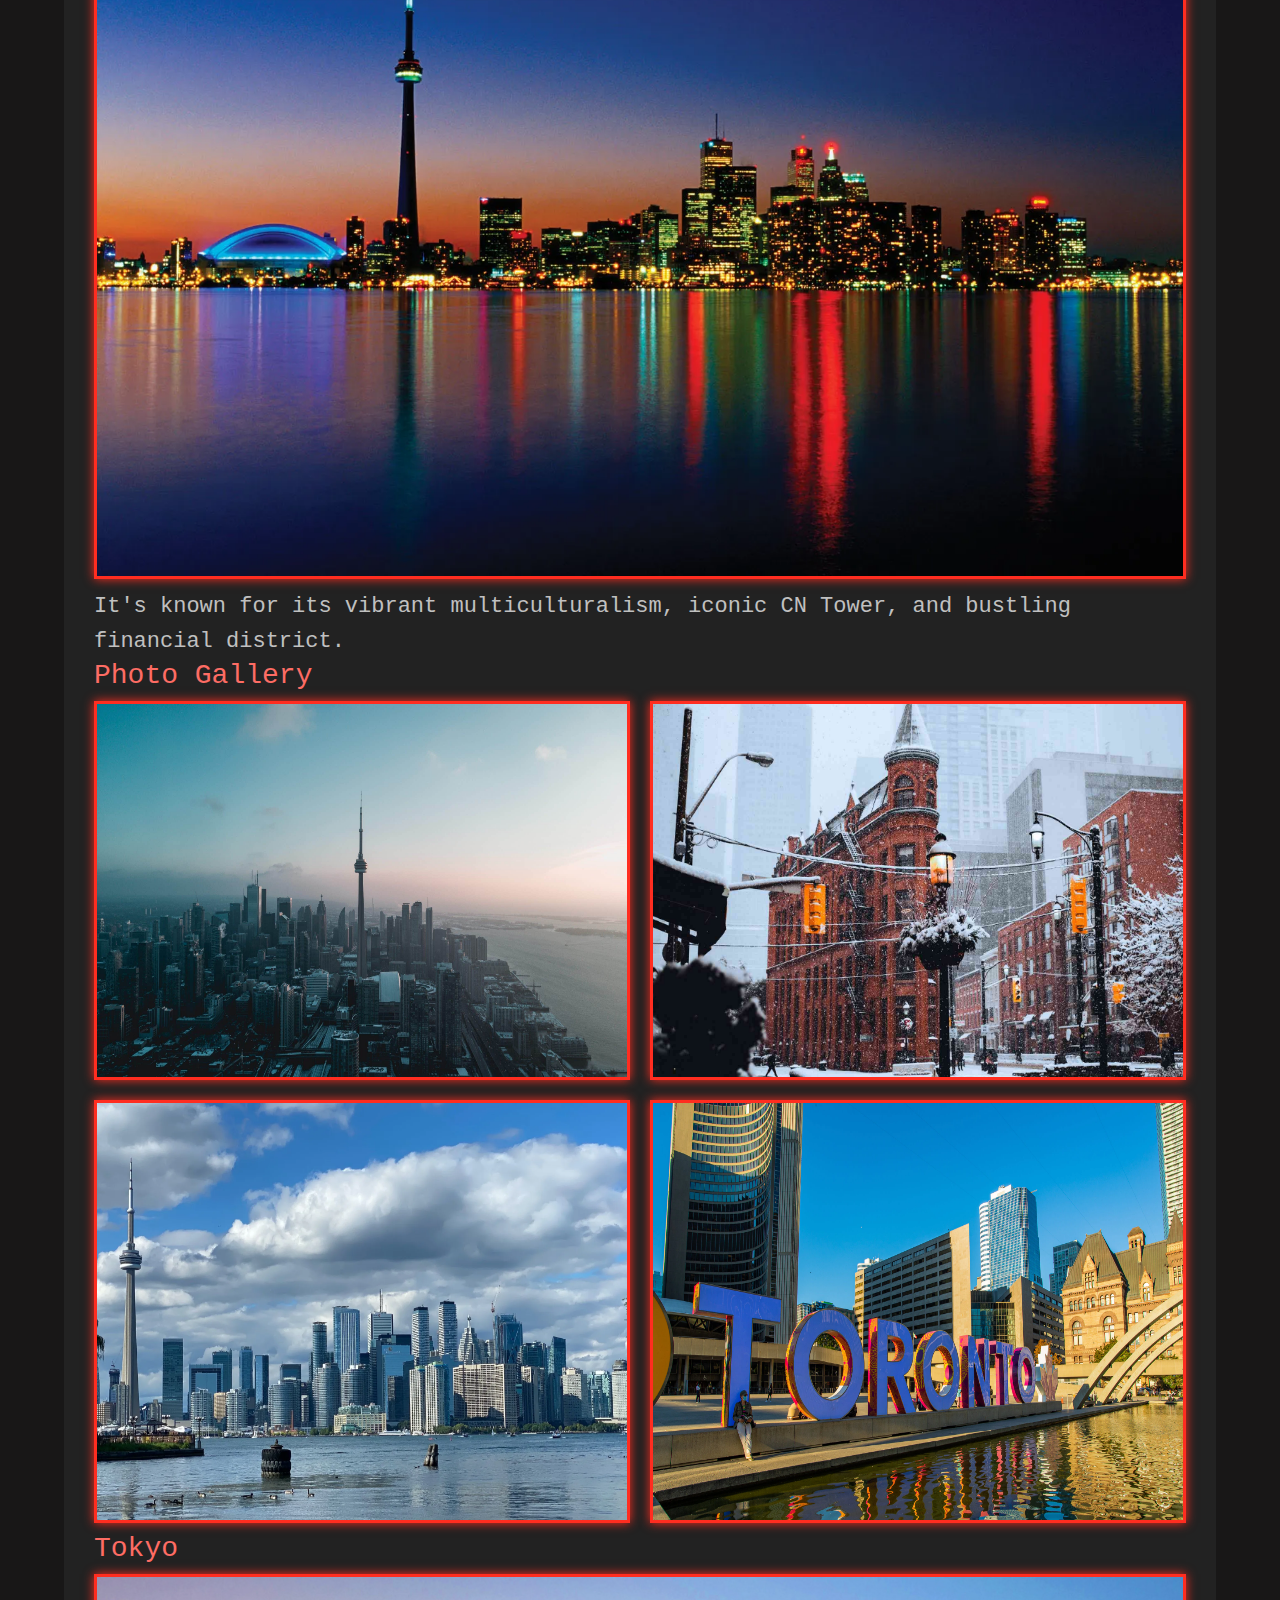
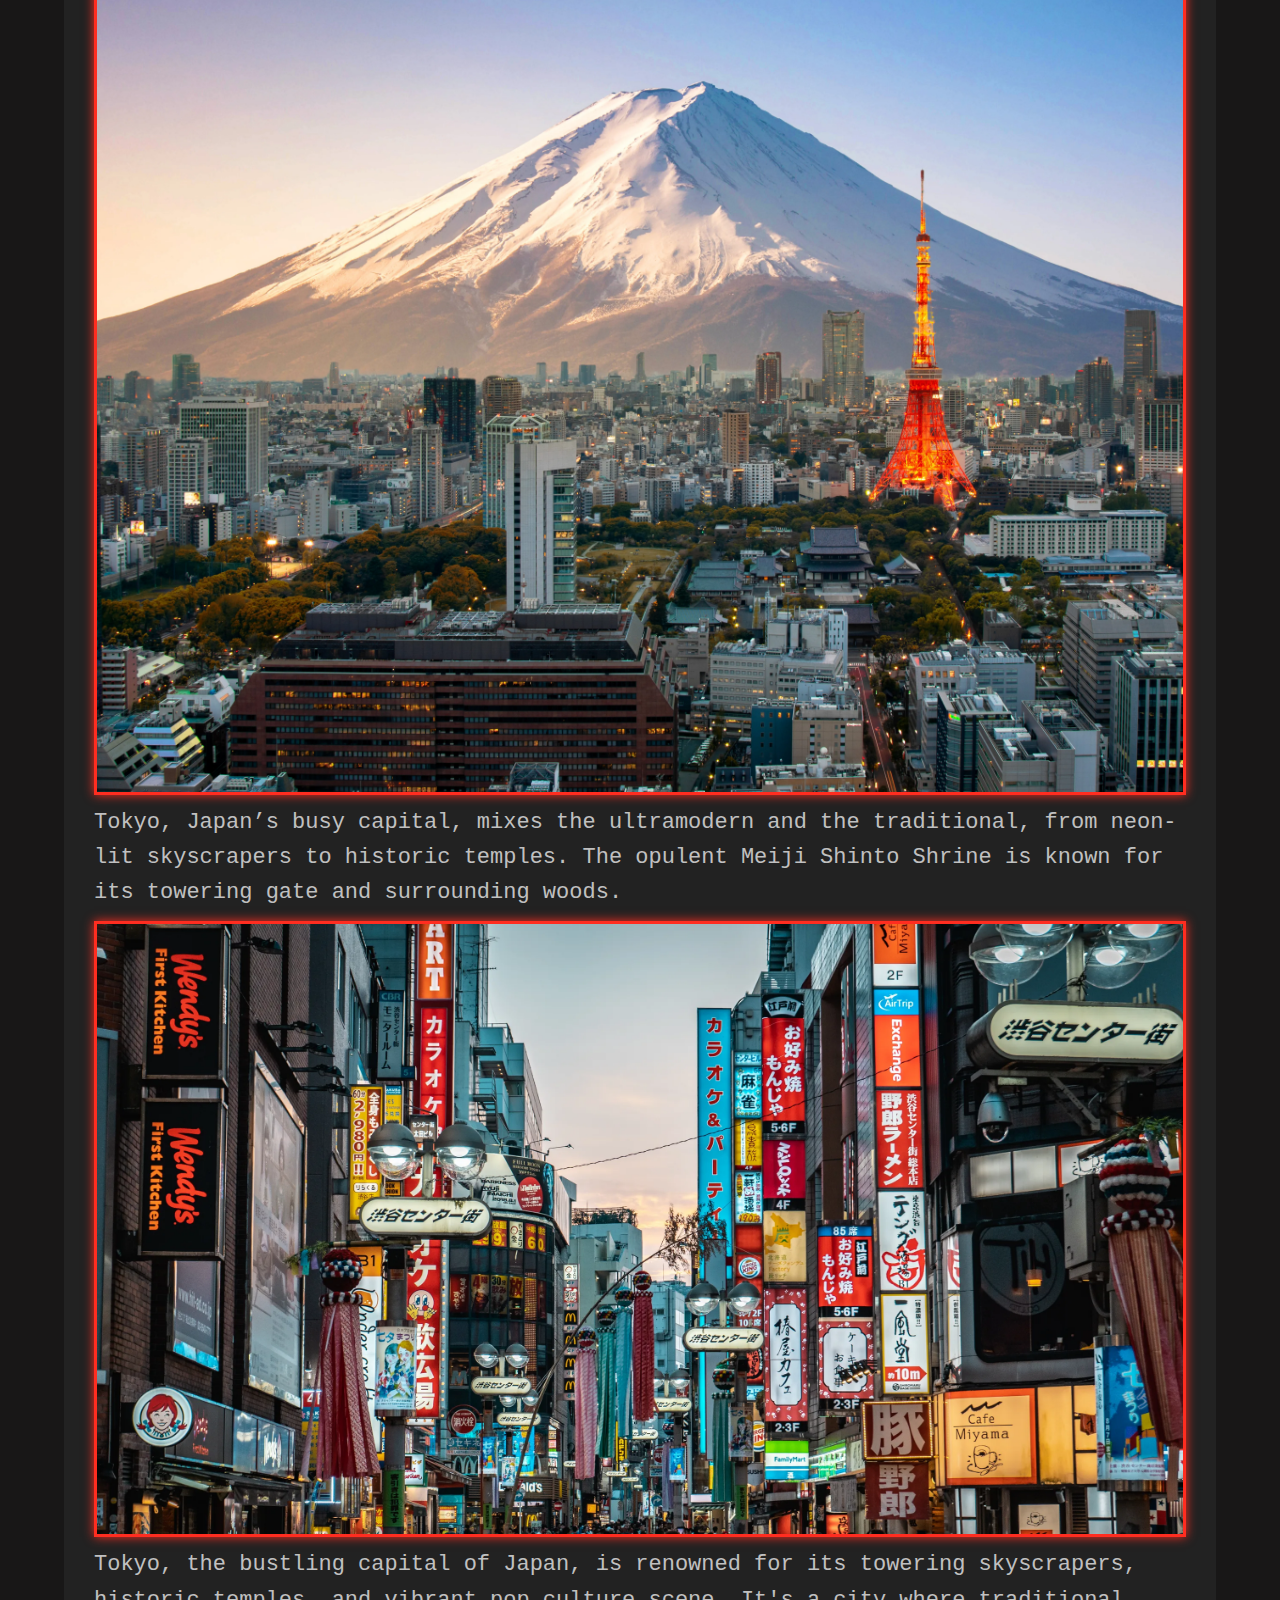
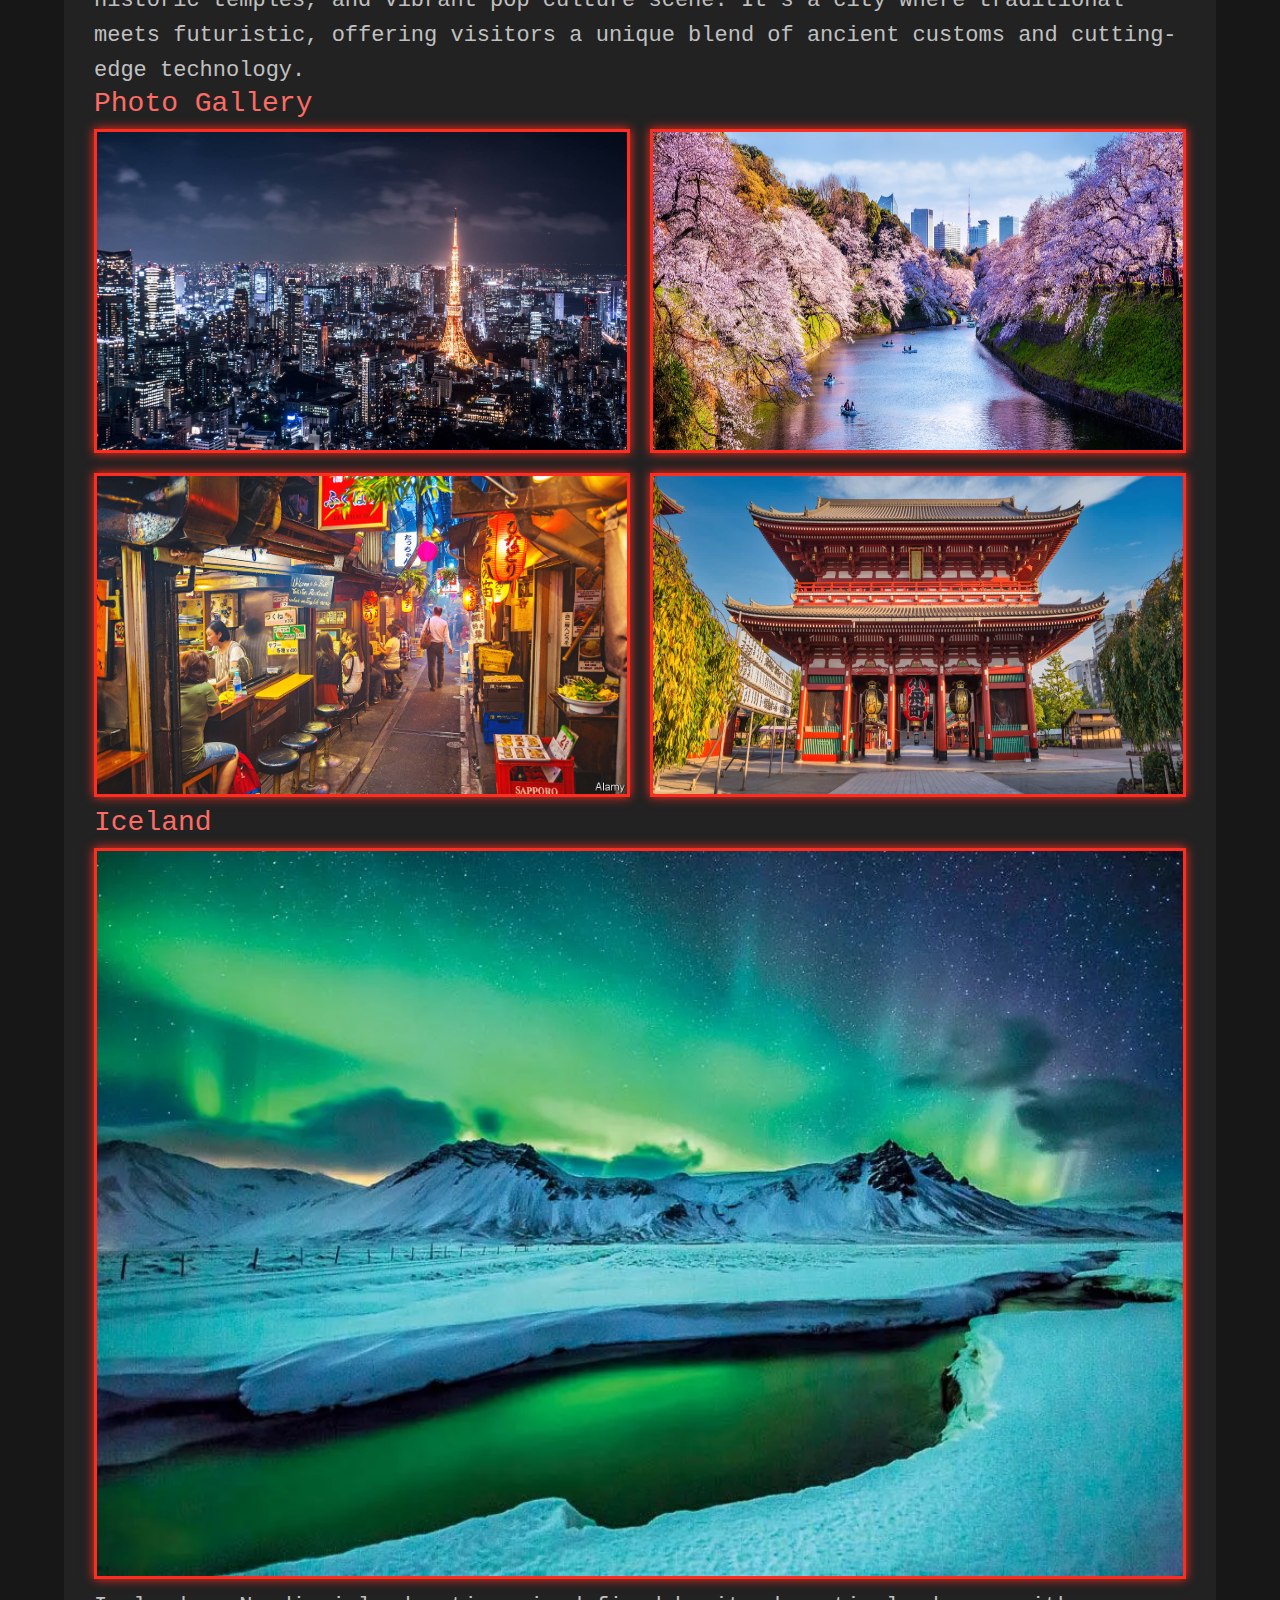
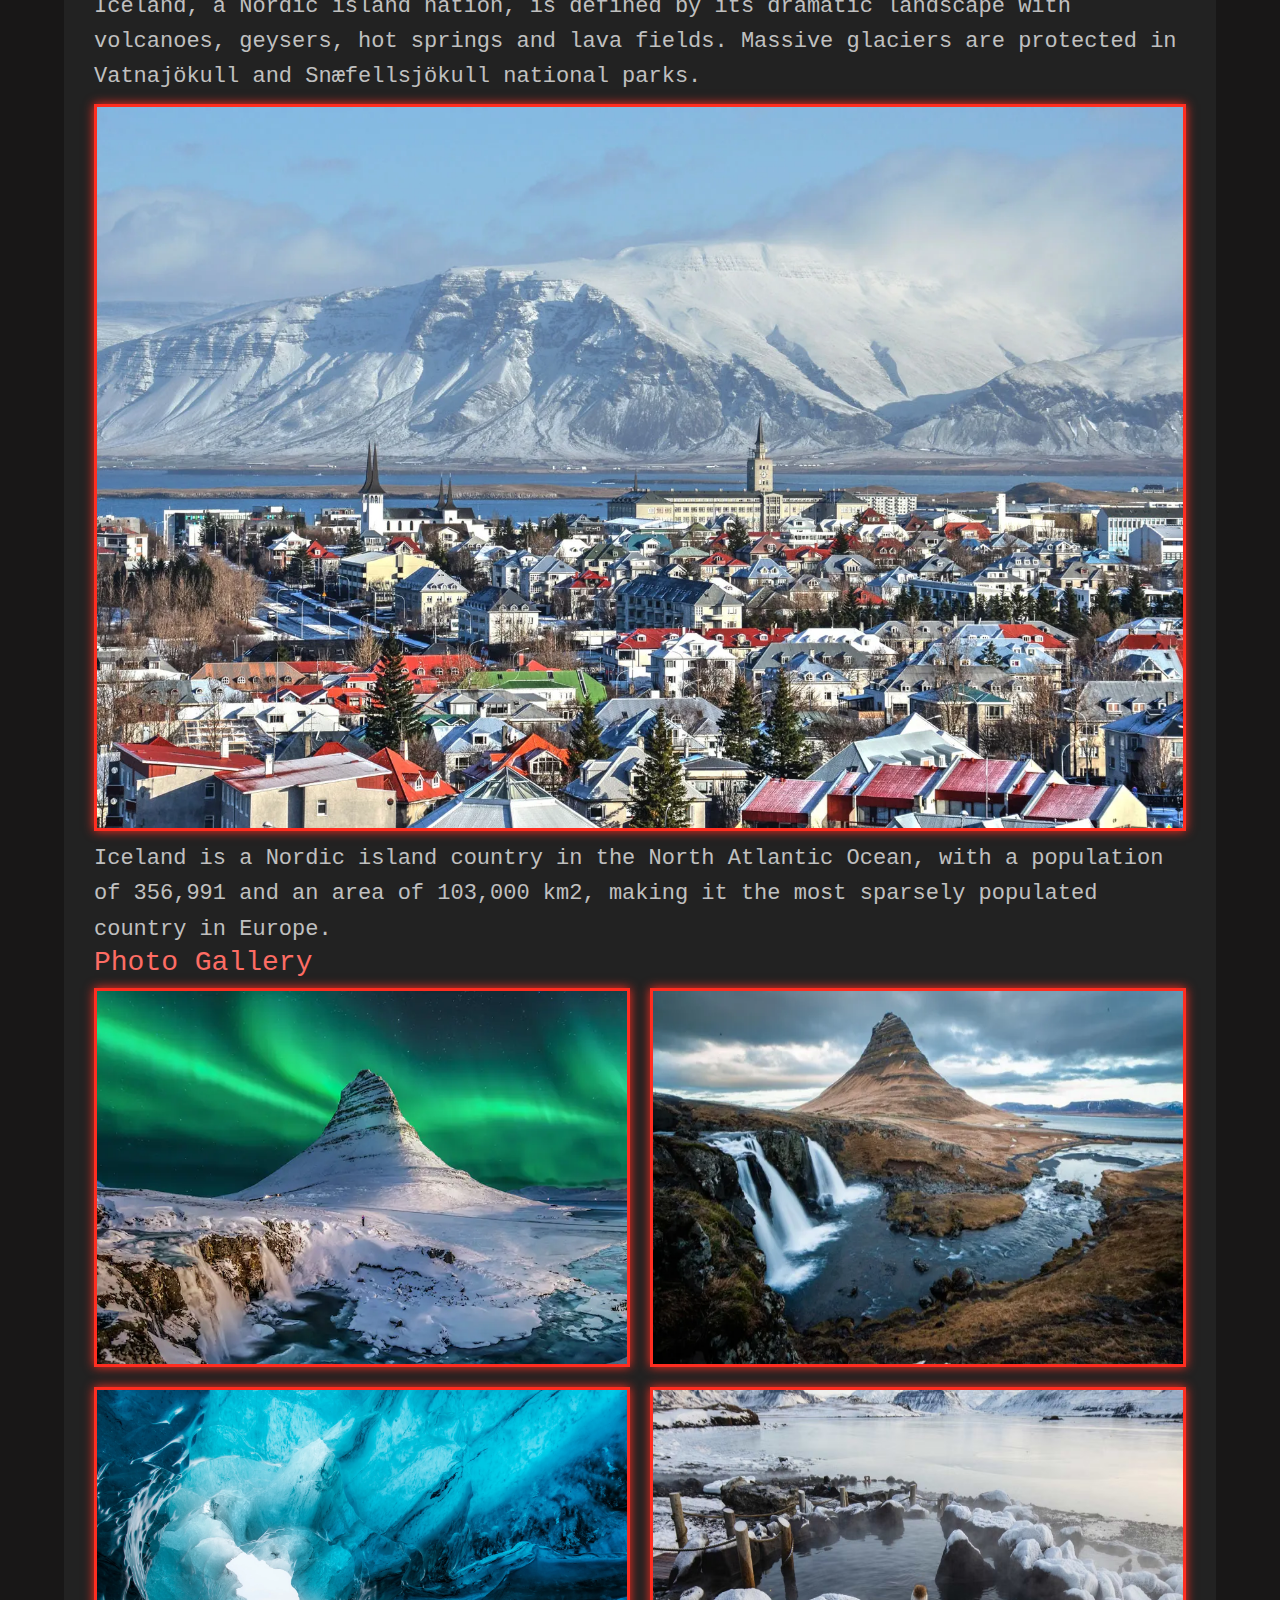
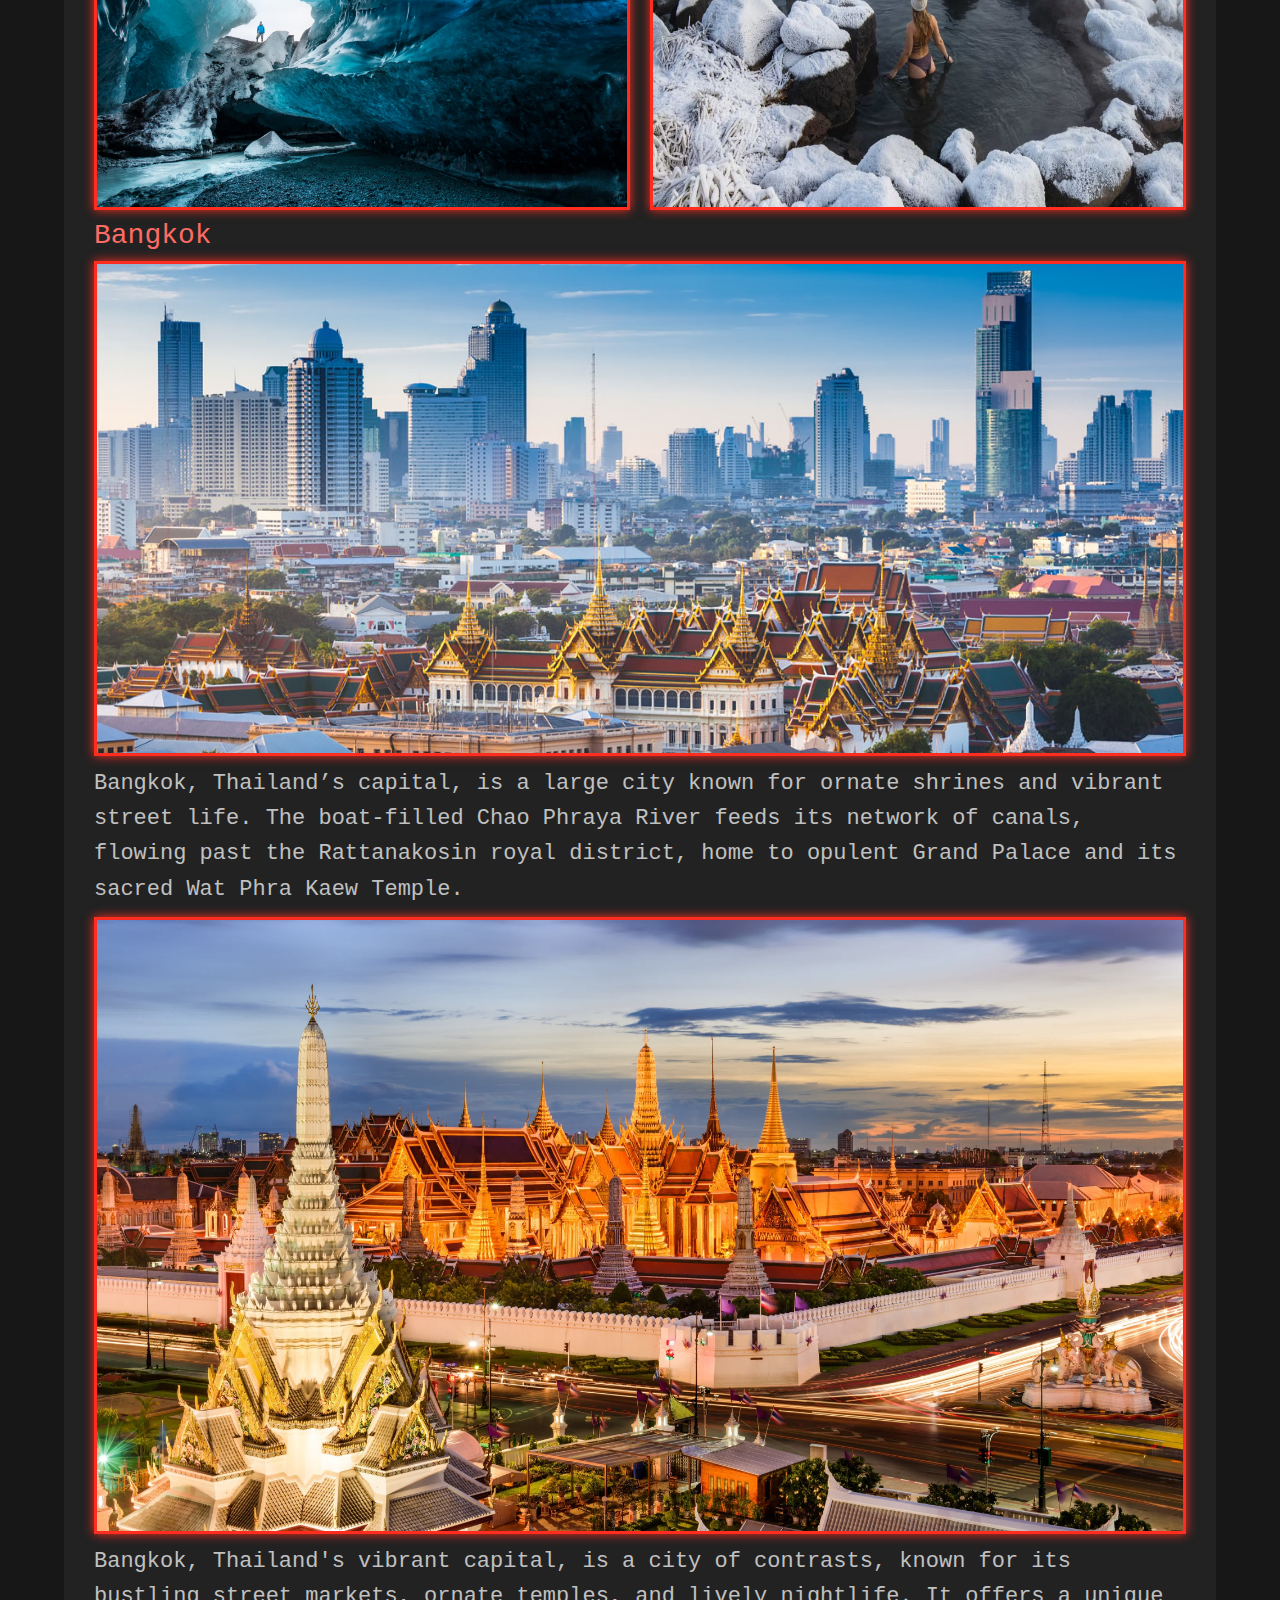
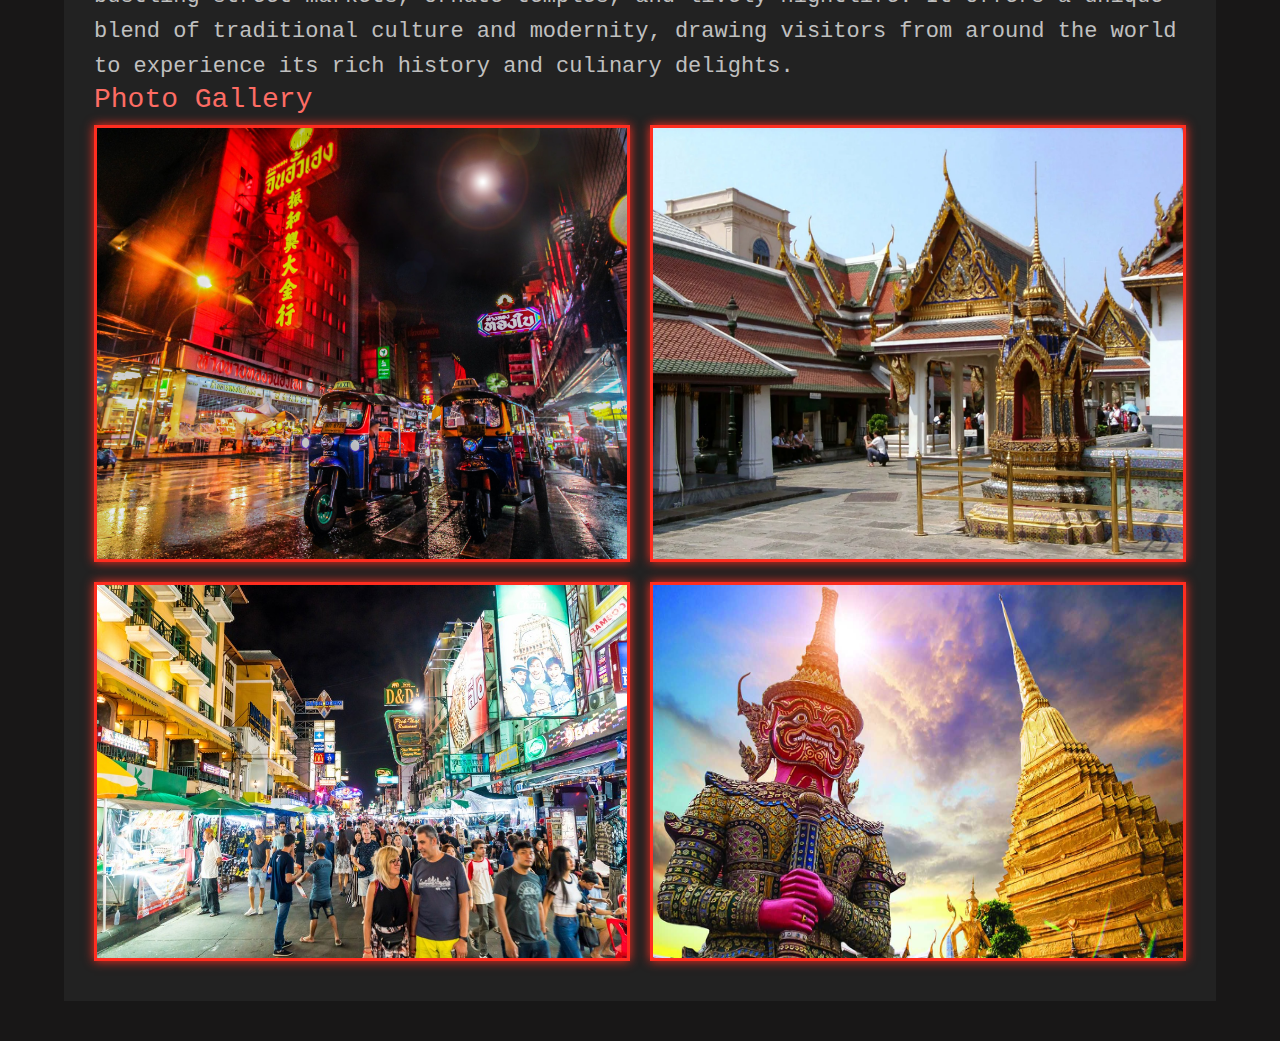
<file: travel.html>
<!DOCTYPE html>
<html lang="en">
<head>
    <meta charset="UTF-8">
    <meta name="viewport" content="width=device-width, initial-scale=1.0">
    <link rel="stylesheet" href="css/reset.css">
    <link rel="stylesheet" href="css/style.css">
    <title>Document</title>
</head>
<body>
    <a href="#mainContent" class="visually-hidden focusable"> Skip to main content</a>
    <header>
        <nav>
            <ul>
                <li><a href = "index.html">Home</a></li>
                <li><a href = "pets.html"> Pets</a></li>
                <li><a href = "travel.html" class="active"> Travel</a></li>
                <li><a href = "recipes.html"> Recipes</a></li>
            </ul>
        </nav> 
        <h1>CCP - Mobile View Complete</h1>
    </header>
   
    <main id="mainContent">
        <h2>Travel</h2>
        <div>
            <h2>Seattle</h2>
            <img src="images/seattle.gif" width = "400" height="200" alt="Seattle_animation">
            <P>Seattle is a coastal seaport city renowned for coffee, tech giants, the Space Needle, rich musical heritage, and evergreen landscapes.</P>
            <img src="images/Seattle_Center_as_night_falls.jpg" width = "400" height="200" alt="Seattle_wiki_img">
            <p>Seattle, a vibrant city in the Pacific Northwest, is known for its iconic Space Needle, bustling Pike Place Market, and lush greenery.</p> 
           
            <h3>Photo Gallery</h3>
            <div class="gallery-grid">
            <img src="images/f3d1f001ce1e4f874adc9a88fd9fb095.jpeg" width ="200" height = "100" alt= "BrightView">
            <img src="images/Seattle-Rainier1200x600_0.jpg" width ="200" height = "100" alt="RainView">
            <img src="images/5639157682e2053e7cfaddeea35c03a1.jpeg" width ="200" height = "100" alt="NightView">
            <img src="images/view-Seattle.webp" width ="200" height = "100" alt="SeaView">
            </div>
        
        </div>  
            
        <div>
            <h2>Toronto</h2>
            <img src="images/Toronto1.jpeg" width = "400" height="200" alt="Toronto_animation">
            <P>Toronto is the capital city of the Canadian province of Ontario. With a recorded population of 2,731,571 in 2016, it is the most populous city in Canada and the fourth most populous city in North America.</P>
            <img src="images/Toronto2.webp" width = "400" height="200" alt="Toronto_wiki_img">
            <p>It's known for its vibrant multiculturalism, iconic CN Tower, and bustling financial district. </p> 
            
            <h3>Photo Gallery</h3>
            <div class="gallery-grid">
            <img src="images/Toronto3.jpeg" width ="200" alt = "BrightView">
            <img src="images/Toronto4.jpeg"  width ="200" alt="RainView">
            <img src="images/Toronto5.webp"  width ="200" alt="NightView">
            <img src="images/Toronro6.webp"  width ="200" alt="SeaView">
            </div>
        </div>  
            
        <div>
            <h2>Tokyo</h2>
            <img src="images/Tokyo1.webp" width = "400" height="200" alt="Tokyo_animation">
            <P>Tokyo, Japan’s busy capital, mixes the ultramodern and the traditional, from neon-lit skyscrapers to historic temples. The opulent Meiji Shinto Shrine is known for its towering gate and surrounding woods.</P>
            <img src="images/Tokyo2.webp" width = "400" height="200" alt="Tokyo_wiki_img">
            <p>Tokyo, the bustling capital of Japan, is renowned for its towering skyscrapers, historic temples, and vibrant pop culture scene. It's a city where traditional meets futuristic, offering visitors a unique blend of ancient customs and cutting-edge technology.</p>
            
            <h3>Photo Gallery</h3>
            <div class="gallery-grid">
            <img src="images/Tokyo3.jpeg" width ="200" alt = "BrightView">
            <img src="images/Tokyo4.jpeg"  width ="200" alt="RainView">
            <img src="images/Tokyo5.jpeg"  width ="200" alt="NightView">
            <img src="images/Tokyo6.jpeg"  width ="200" alt="SeaView">
            </div>
        </div>
        
        <div>
            <h2>Iceland</h2>
            <img src="images/Iceland1.webp" width = "400" height="200" alt="Iceland_animation">
            <P>Iceland, a Nordic island nation, is defined by its dramatic landscape with volcanoes, geysers, hot springs and lava fields. Massive glaciers are protected in Vatnajökull and Snæfellsjökull national parks.</P>
            <img src="images/Iceland2.webp" width = "400" height="200" alt="Iceland_wiki_img">
            <p>Iceland is a Nordic island country in the North Atlantic Ocean, with a population of 356,991 and an area of 103,000 km2, making it the most sparsely populated country in Europe.</p>
            
            <h3>Photo Gallery</h3>
            <div class="gallery-grid">
            <img src="images/Iceland3.webp" width ="200" alt = "BrightView">
            <img src="images/Iceland4.webp"  width ="200" alt="RainView">
            <img src="images/Iceland5.webp"  width ="200" alt="NightView">
            <img src="images/Iceland6.avif"  width ="200" alt="SeaView">
            </div>
        </div>

        <div>
            <h2>Bangkok</h2>
            <img src="images/Bangkok1.jpeg" width = "400" height="200" alt="Bangkok_animation">
            <P>Bangkok, Thailand’s capital, is a large city known for ornate shrines and vibrant street life. The boat-filled Chao Phraya River feeds its network of canals, flowing past the Rattanakosin royal district, home to opulent Grand Palace and its sacred Wat Phra Kaew Temple.</P>
            <img src="images/Bangkok2.jpeg" width = "400" height="200" alt="Bangkok_wiki_img">
            <p>
                Bangkok, Thailand's vibrant capital, is a city of contrasts, known for its bustling street markets, ornate temples, and lively nightlife. It offers a unique blend of traditional culture and modernity, drawing visitors from around the world to experience its rich history and culinary delights.</p>
            
            <h3>Photo Gallery</h3>
            <div class="gallery-grid">
            <img src="images/Bangkok3.avif" width ="200" alt = "BrightView">
            <img src="images/Bangkok4.webp"  width ="200" alt="RainView">
            <img src="images/Bangkok5.jpeg"  width ="200" alt="NightView">
            <img src="images/Bangkok6.jpeg"  width ="200" alt="SeaView">
            </div>
        </div>

        


        
        
    </main>
    
</body>
</html>
</file>
<file: css/style.css>
body {
    background-color: #181717;
    color: #c0c0c0;
    font-family: 'Courier New', Courier, monospace;
    font-size: 18px;

}

/* skip to main content invisible*/
.visually-hidden {
    position: absolute;
    width: 1px;
    height: 1px;
    margin: -1px;
    padding: 0;
    overflow: hidden;
    clip: rect(0, 0, 0, 0);
    border: 0;
}

.focusable:focus {
    position: static;
    width: auto;
    height: auto;
    margin: 0;
    overflow: visible;
    clip: auto;
}

/* navigation center */
nav ul {
    padding: 10;
    margin: 10;
    display: flex;
    justify-content: center;
    align-items: center;
}

nav ul li a.active {
    color: #fff; /* Active link color */
    background-color: linear-gradient(#49708f, #293f50); 
    font-weight: bold;
}

/* Photo grid for travel(1) and pets(2) */
.gallery-grid {
    display: grid;
    grid-template-columns: 1fr 1fr 1fr 1fr;
    gap: 20px;
    margin-bottom: 20px;
}

.gallery-grid img {
    width: 100%;
    /* Make images fill their container */
    height: 100%;
    display: block;
    /* Remove default inline behavior */
}

.gallery-grid2 {
    display: grid;
    grid-template-columns: 1fr 1fr;
    gap: 20px;
    margin-bottom: 20px;

}

.gallery-grid2 img {
    width: 100%;
    /* Make images fill their container */
    height: 100%;
    display: block;
    /* Remove default inline behavior */
}

/* main */
main {
    max-width: 800px;
    margin: 20px auto;
    padding: 20px;
    background-color: #000000;
    /* Slightly lighter background for content */

}

h1 {
    margin: 20px;
}

h1,
h2,
h3 {
    color: #fd6c64;
}

h1,
h2 {
    font-size: 30px;

}

h3 {
    font-size: 20px;

}

p {
    line-height: 1.6;
}

img {
    display: block;
    width: 100%;
    height: auto;
    margin: 10px 0;
    border: 3px solid #ff2d20;
    /* Neon border for images */
    box-shadow: 0 0 10px #ff2d20;
}


ul {
    list-style-type: none;
    padding: 0;
}

ul li {
    background-color: #ff2d20;
    color: #1a1a1a;
    margin: 5px 0;
    padding: 5px;
    border-radius: 3px;
    box-shadow: 0 0 5px #ff2d20;
}

nav ul {
    padding: 15 30;
    margin: 0 20;
    display: flex;
    justify-content: center;
    align-items: center;
}

/* Photo grid to 2x2 */
.gallery-grid {
    display: grid;
    grid-template-columns: 1fr 1fr 1fr 1fr;
    gap: 20px;
    margin-bottom: 20px;
}

.gallery-grid img {
    width: 100%;
    /* Make images fill their container */
    height: 100%;
    display: block;
    /* Remove default inline behavior */
}


/* Media query for mobile devices */
@media (min-width: 540px) {
    body {
        font-size: 22px;
    }

    h1, h2, h3 {
        font-size: 24px; 
    }

    p {
        font-size: 22px;
    }

    nav ul li a {
        font-size: 22px;
    }
    .gallery-grid, .gallery-grid2 {
        grid-template-columns: 1fr; 
    }
}

/* Media query for Tablet devices */
@media (min-width: 768px) {
    body {
        font-size: 20px; 
    }

    h1, h2, h3 {
        font-size: 28px; 
    }

    .gallery-grid, .gallery-grid2 {
        grid-template-columns: 1fr 1fr; /* Adjust grid columns for better spacing */
    }

    
    main {
        max-width: 90%; /* Allows for some margin on larger tablets */
        margin: 40px auto; /* More vertical space, centered layout */
        padding: 30px; /* Increased padding for content breathing room */
        background-color: #222;
    }

    nav ul li a {
        padding: 10px 20px; /* Increase padding for easier tapping */
    }

    
    

    
}
</file>
